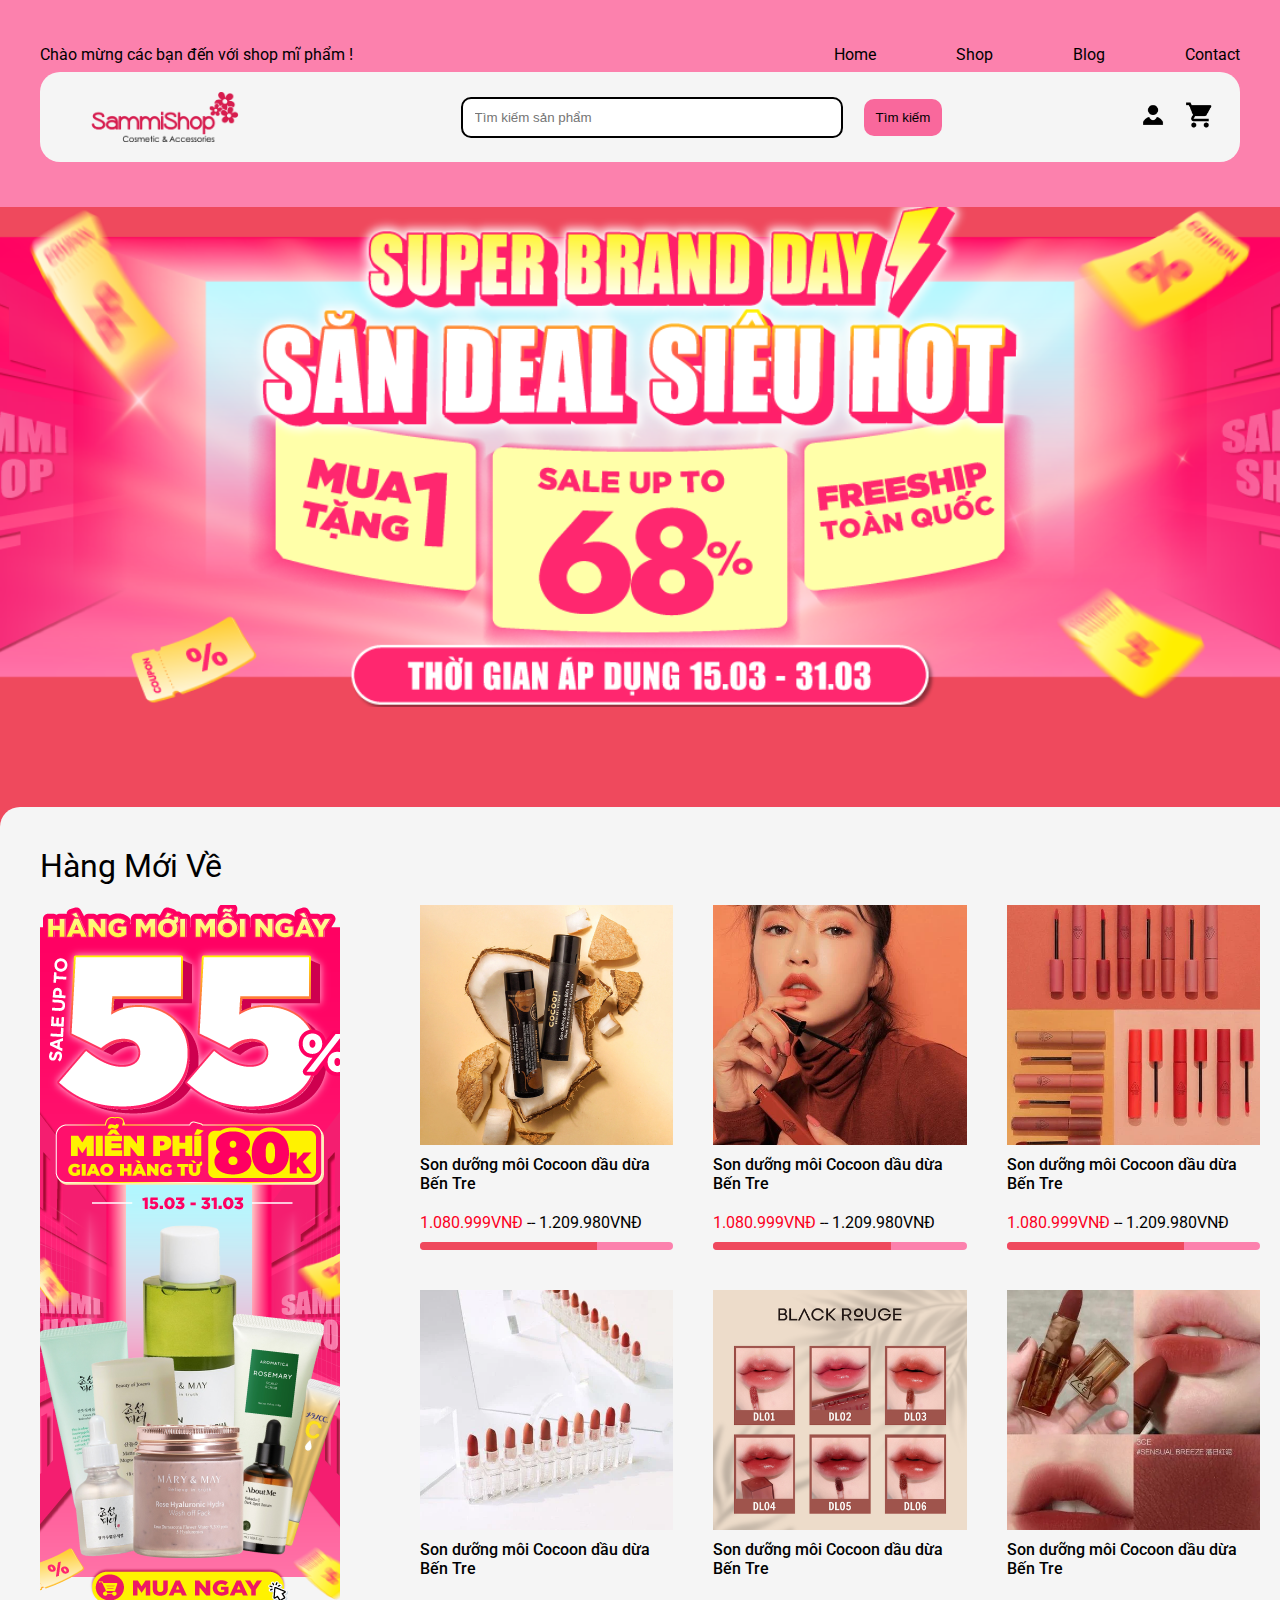
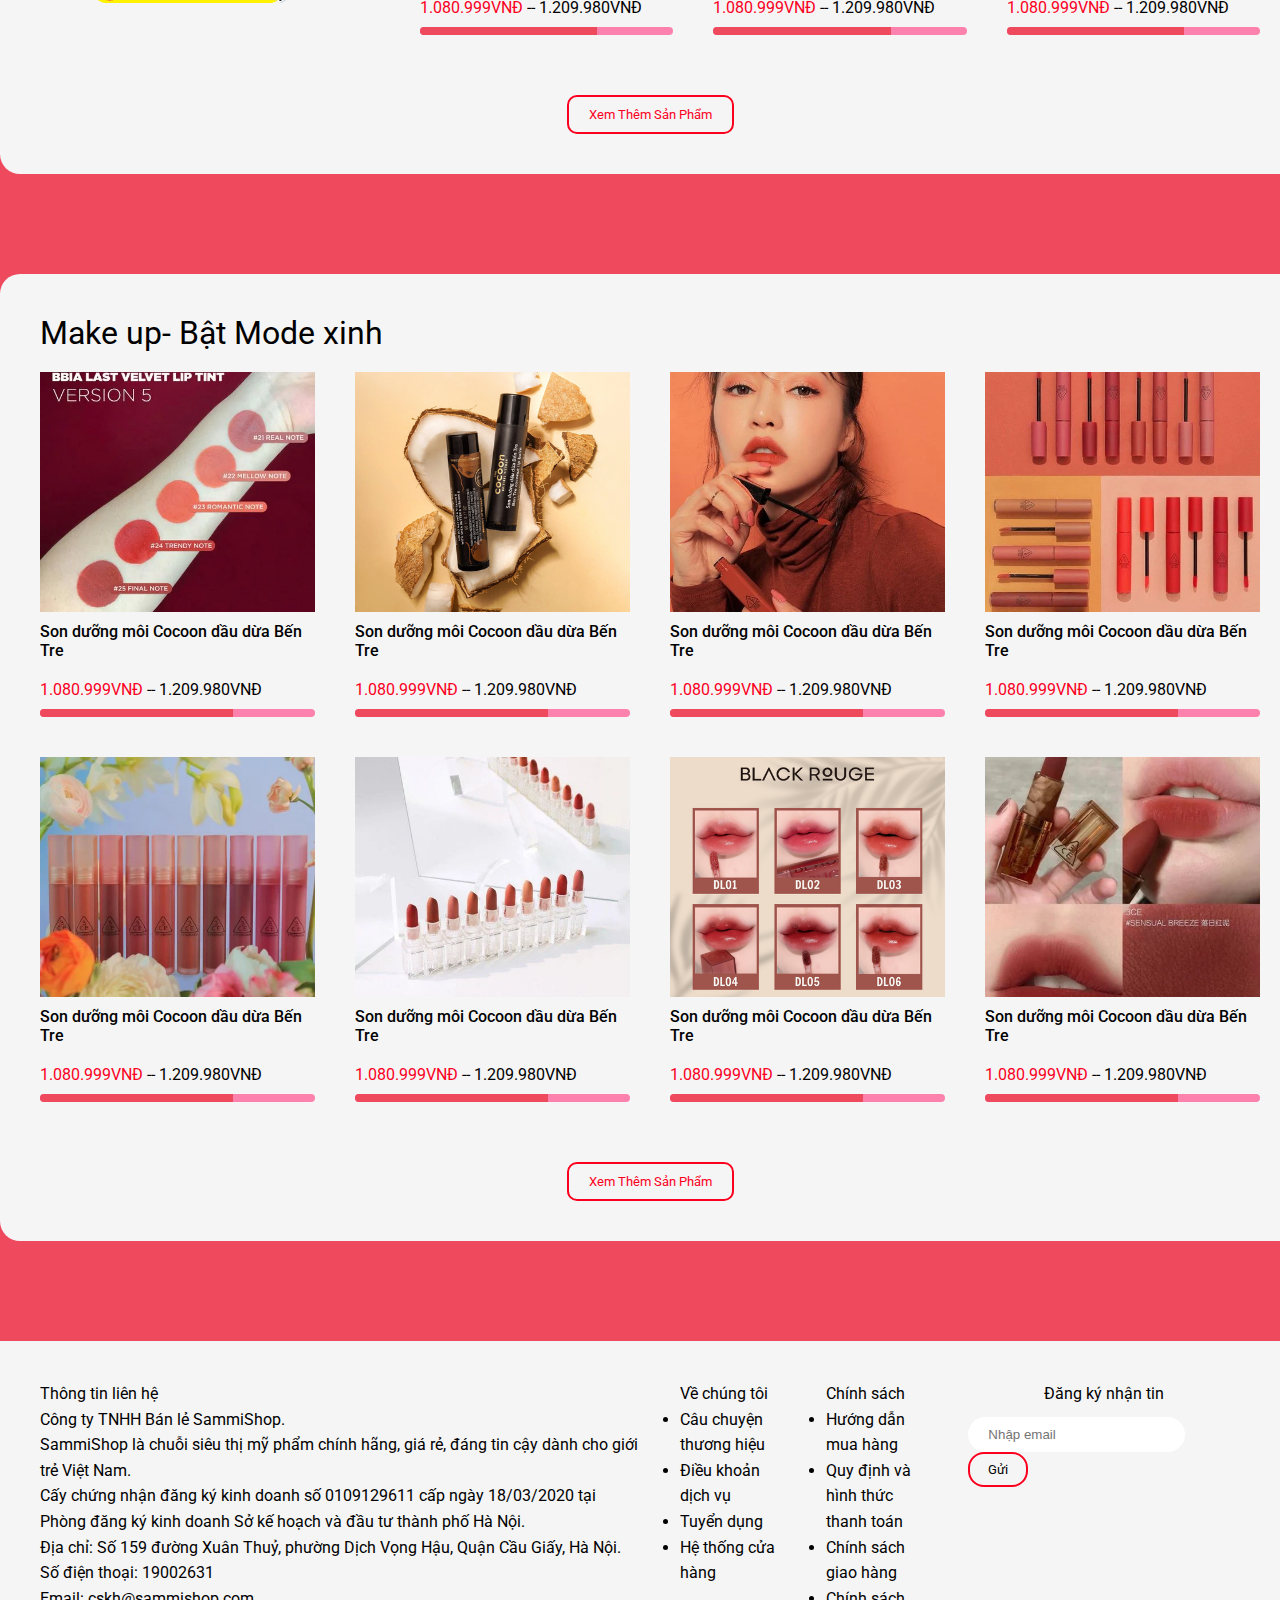
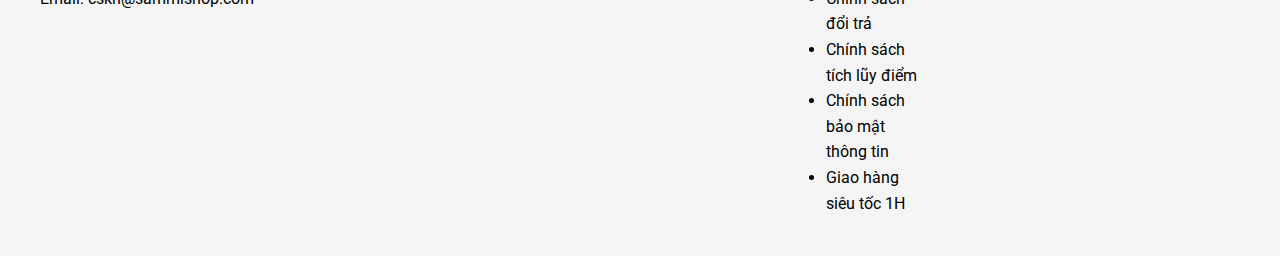
<file: index.html>
<!DOCTYPE html>
<html lang="en">
  <head>
    <meta charset="UTF-8" />
    <meta name="viewport" content="width=device-width, initial-scale=1.0" />
    <title>Trang chủ</title>
    <link rel="stylesheet" href="./assets/css/style.css" />
  </head>
  <body>
    <header class="header">
      <div class="header-container">
        <div class="header-top">
          <p>Chào mừng các bạn đến với shop mĩ phẩm !</p>
          <nav>
            <ul class="nav">
              <li><a href="./index.html">Home</a></li>
              <li><a href="./shop.html">Shop</a></li>
              <li><a href="./blog.html">Blog</a></li>
              <li><a href="./contact.html">Contact</a></li>
            </ul>
          </nav>
        </div>
        <div class="header-bottom">
          <div class="logo">
            <a href="./index.html"><img src="./assets/images/logo.png" alt="" /></a>
          </div>
          <div class="search">
            <input type="text" placeholder="Tìm kiếm sản phẩm" />
            <button type="submit">Tìm kiếm</button>
          </div>
          <div class="other">
            <ul>
              <li>
                <a href="./register.html">
                  <img src="./assets/images/user.png" alt="" />
                </a>
              </li>
              <li>
                <a href="./cart.html">
                  <img src="./assets/images/cart.png" alt="" />
                </a>
              </li>
            </ul>
          </div>
        </div>
      </div>
    </header>

    <section class="banner"></section>

    <section class="product">
      <h1 class="heading">Hàng Mới Về</h1>
      <div class="product-container">
        <div class="product-banner"></div>
        <div class="product-list" style="--col: 3">
          <div class="product-item">
            <div class="product-img">
              <img src="./assets/images/1.png" alt="" />
            </div>
            <div class="product-details">
              <a href="./product-detail.html" class="product-name">Son dưỡng môi Cocoon dầu dừa Bến Tre</a>
              <p class="product-price"><span>1.080.999VNĐ</span> -- 1.209.980VNĐ</p>
            </div>
            <div class="line"></div>
          </div>
          <div class="product-item">
            <div class="product-img">
              <img src="./assets/images/2.png" alt="" />
            </div>
            <div class="product-details">
              <a href="./product-detail.html" class="product-name">Son dưỡng môi Cocoon dầu dừa Bến Tre</a>
              <p class="product-price"><span>1.080.999VNĐ</span> -- 1.209.980VNĐ</p>
            </div>
            <div class="line"></div>
          </div>
          <div class="product-item">
            <div class="product-img">
              <img src="./assets/images/3.png" alt="" />
            </div>
            <div class="product-details">
              <a href="./product-detail.html" class="product-name">Son dưỡng môi Cocoon dầu dừa Bến Tre</a>
              <p class="product-price"><span>1.080.999VNĐ</span> -- 1.209.980VNĐ</p>
            </div>
            <div class="line"></div>
          </div>
          <div class="product-item">
            <div class="product-img">
              <img src="./assets/images/4.png" alt="" />
            </div>
            <div class="product-details">
              <a href="./product-detail.html" class="product-name">Son dưỡng môi Cocoon dầu dừa Bến Tre</a>
              <p class="product-price"><span>1.080.999VNĐ</span> -- 1.209.980VNĐ</p>
            </div>
            <div class="line"></div>
          </div>
          <div class="product-item">
            <div class="product-img">
              <img src="./assets/images/5.png" alt="" />
            </div>
            <div class="product-details">
              <a href="./product-detail.html" class="product-name">Son dưỡng môi Cocoon dầu dừa Bến Tre</a>
              <p class="product-price"><span>1.080.999VNĐ</span> -- 1.209.980VNĐ</p>
            </div>
            <div class="line"></div>
          </div>
          <div class="product-item">
            <div class="product-img">
              <img src="./assets/images/6.png" alt="" />
            </div>
            <div class="product-details">
              <a href="./product-detail.html" class="product-name">Son dưỡng môi Cocoon dầu dừa Bến Tre</a>
              <p class="product-price"><span>1.080.999VNĐ</span> -- 1.209.980VNĐ</p>
            </div>
            <div class="line"></div>
          </div>
        </div>
      </div>
      <div class="product-button">
        <button>Xem Thêm Sản Phẩm</button>
      </div>
    </section>

    <section class="product">
      <h1 class="heading">Make up- Bật Mode xinh</h1>
      <div class="product-container">
        <div class="product-list" style="--col: 4">
          <div class="product-item">
            <div class="product-img">
              <img src="./assets/images/7.png" alt="" />
            </div>
            <div class="product-details">
              <a href="./product-detail.html" class="product-name">Son dưỡng môi Cocoon dầu dừa Bến Tre</a>
              <p class="product-price"><span>1.080.999VNĐ</span> -- 1.209.980VNĐ</p>
            </div>
            <div class="line"></div>
          </div>
          <div class="product-item">
            <div class="product-img">
              <img src="./assets/images/1.png" alt="" />
            </div>
            <div class="product-details">
              <a href="./product-detail.html" class="product-name">Son dưỡng môi Cocoon dầu dừa Bến Tre</a>
              <p class="product-price"><span>1.080.999VNĐ</span> -- 1.209.980VNĐ</p>
            </div>
            <div class="line"></div>
          </div>
          <div class="product-item">
            <div class="product-img">
              <img src="./assets/images/2.png" alt="" />
            </div>
            <div class="product-details">
              <a href="./product-detail.html" class="product-name">Son dưỡng môi Cocoon dầu dừa Bến Tre</a>
              <p class="product-price"><span>1.080.999VNĐ</span> -- 1.209.980VNĐ</p>
            </div>
            <div class="line"></div>
          </div>
          <div class="product-item">
            <div class="product-img">
              <img src="./assets/images/3.png" alt="" />
            </div>
            <div class="product-details">
              <a href="./product-detail.html" class="product-name">Son dưỡng môi Cocoon dầu dừa Bến Tre</a>
              <p class="product-price"><span>1.080.999VNĐ</span> -- 1.209.980VNĐ</p>
            </div>
            <div class="line"></div>
          </div>
          <div class="product-item">
            <div class="product-img">
              <img src="./assets/images/8.png" alt="" />
            </div>
            <div class="product-details">
              <a href="./product-detail.html" class="product-name">Son dưỡng môi Cocoon dầu dừa Bến Tre</a>
              <p class="product-price"><span>1.080.999VNĐ</span> -- 1.209.980VNĐ</p>
            </div>
            <div class="line"></div>
          </div>
          <div class="product-item">
            <div class="product-img">
              <img src="./assets/images/4.png" alt="" />
            </div>
            <div class="product-details">
              <a href="./product-detail.html" class="product-name">Son dưỡng môi Cocoon dầu dừa Bến Tre</a>
              <p class="product-price"><span>1.080.999VNĐ</span> -- 1.209.980VNĐ</p>
            </div>
            <div class="line"></div>
          </div>
          <div class="product-item">
            <div class="product-img">
              <img src="./assets/images/5.png" alt="" />
            </div>
            <div class="product-details">
              <a href="./product-detail.html" class="product-name">Son dưỡng môi Cocoon dầu dừa Bến Tre</a>
              <p class="product-price"><span>1.080.999VNĐ</span> -- 1.209.980VNĐ</p>
            </div>
            <div class="line"></div>
          </div>
          <div class="product-item">
            <div class="product-img">
              <img src="./assets/images/6.png" alt="" />
            </div>
            <div class="product-details">
              <a href="./product-detail.html" class="product-name">Son dưỡng môi Cocoon dầu dừa Bến Tre</a>
              <p class="product-price"><span>1.080.999VNĐ</span> -- 1.209.980VNĐ</p>
            </div>
            <div class="line"></div>
          </div>
        </div>
      </div>
      <div class="product-button">
        <button>Xem Thêm Sản Phẩm</button>
      </div>
    </section>

    <footer class="footer">
      <div class="footer-column">
        <p>
          Thông tin liên hệ <br />
          Công ty TNHH Bán lẻ SammiShop.<br />
          SammiShop là chuỗi siêu thị mỹ phẩm chính hãng, giá rẻ, đáng tin cậy dành cho giới trẻ Việt Nam.<br />
          Cấy chứng nhận đăng ký kinh doanh số 0109129611 cấp ngày 18/03/2020 tại Phòng đăng ký kinh doanh Sở kế hoạch và đầu tư thành phố Hà Nội.<br />
          Địa chỉ: Số 159 đường Xuân Thuỷ, phường Dịch Vọng Hậu, Quận Cầu Giấy, Hà Nội.<br />
          Số điện thoại: 19002631 <br />
          Email: cskh@sammishop.com
        </p>
      </div>
      <div class="footer-column">
        <p>Về chúng tôi</p>
        <ul>
          <li>Câu chuyện thương hiệu</li>
          <li>Điều khoản dịch vụ</li>
          <li>Tuyển dụng</li>
          <li>Hệ thống cửa hàng</li>
        </ul>
      </div>
      <div class="footer-column">
        <p>Chính sách</p>
        <ul>
          <li>Hướng dẫn mua hàng</li>
          <li>Quy định và hình thức thanh toán</li>
          <li>Chính sách giao hàng</li>
          <li>Chính sách đổi trả</li>
          <li>Chính sách tích lũy điểm</li>
          <li>Chính sách bảo mật thông tin</li>
          <li>Giao hàng siêu tốc 1H</li>
        </ul>
      </div>
      <div class="footer-column">
        <p style="text-align: center">Đăng ký nhận tin</p>
        <div class="footer-form">
          <input type="text" placeholder="Nhập email" />
          <button>Gửi</button>
        </div>
      </div>
    </footer>
  </body>
</html>
</file>
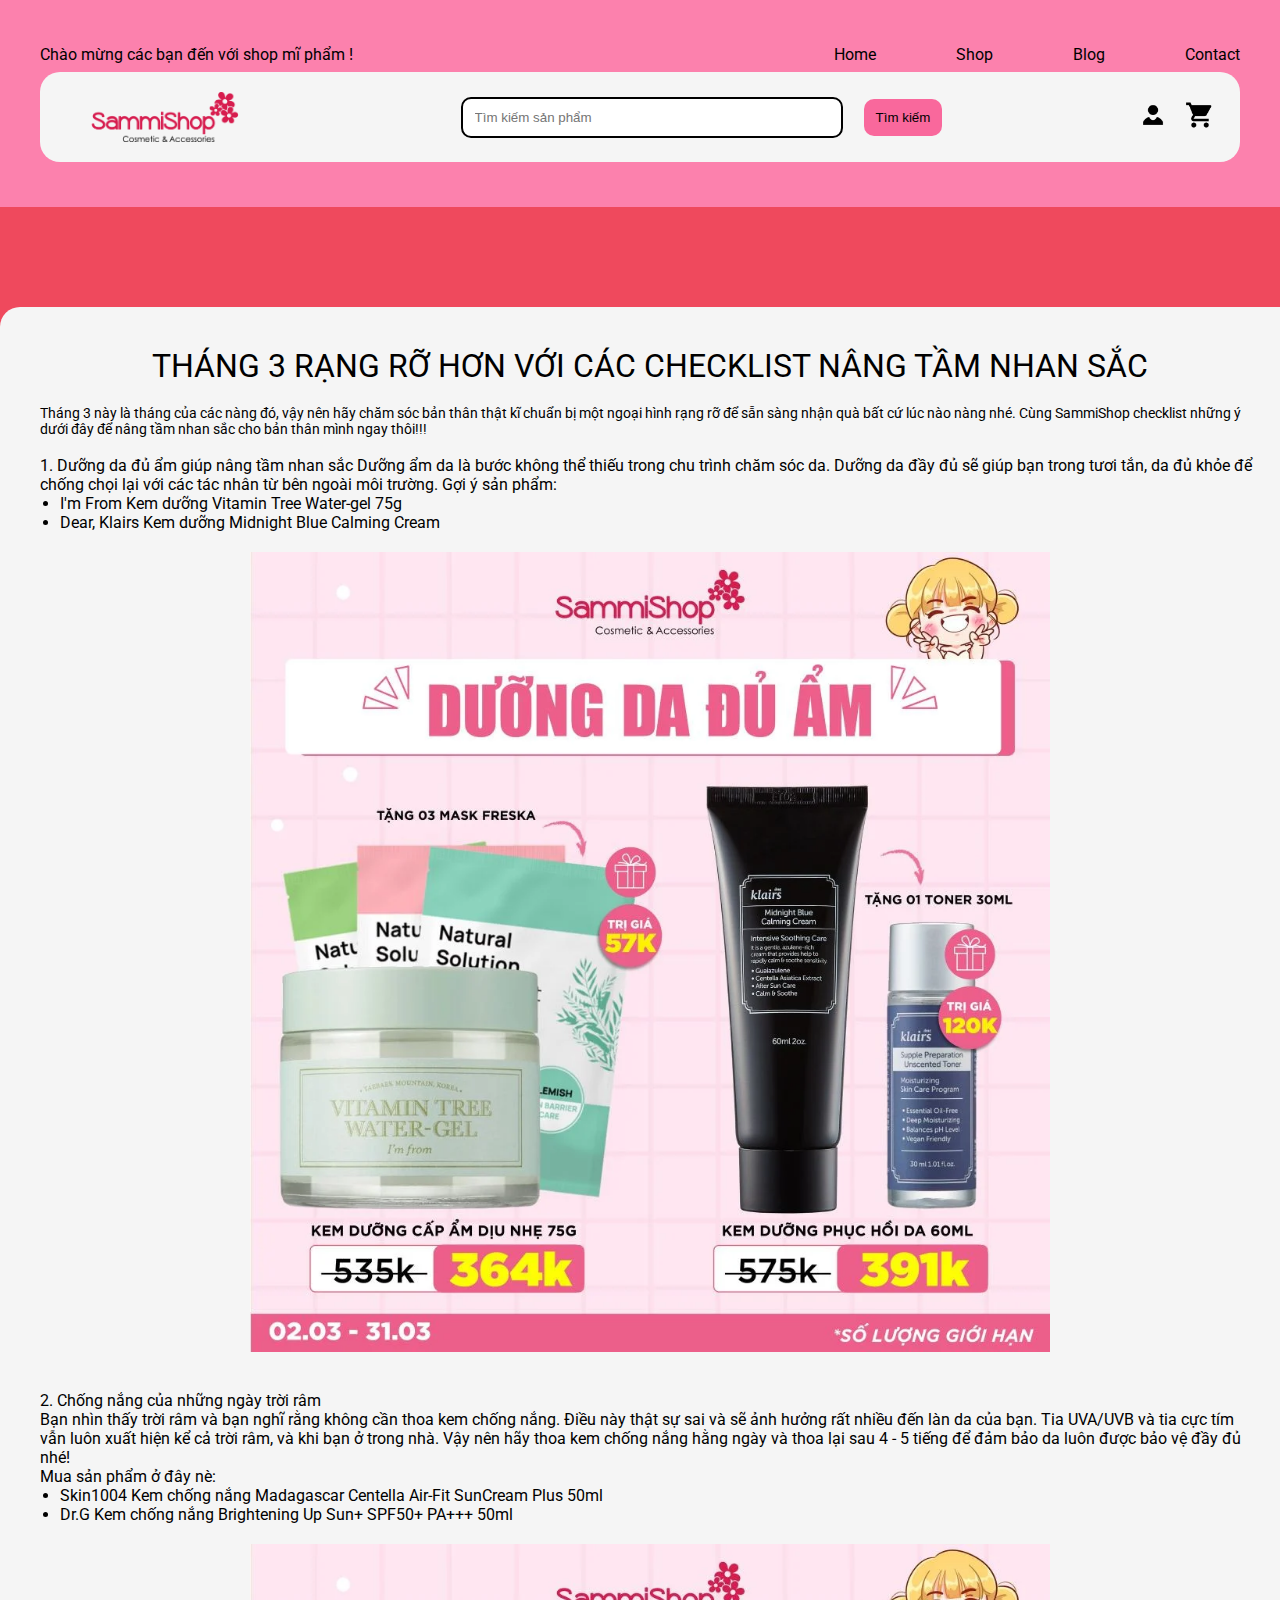
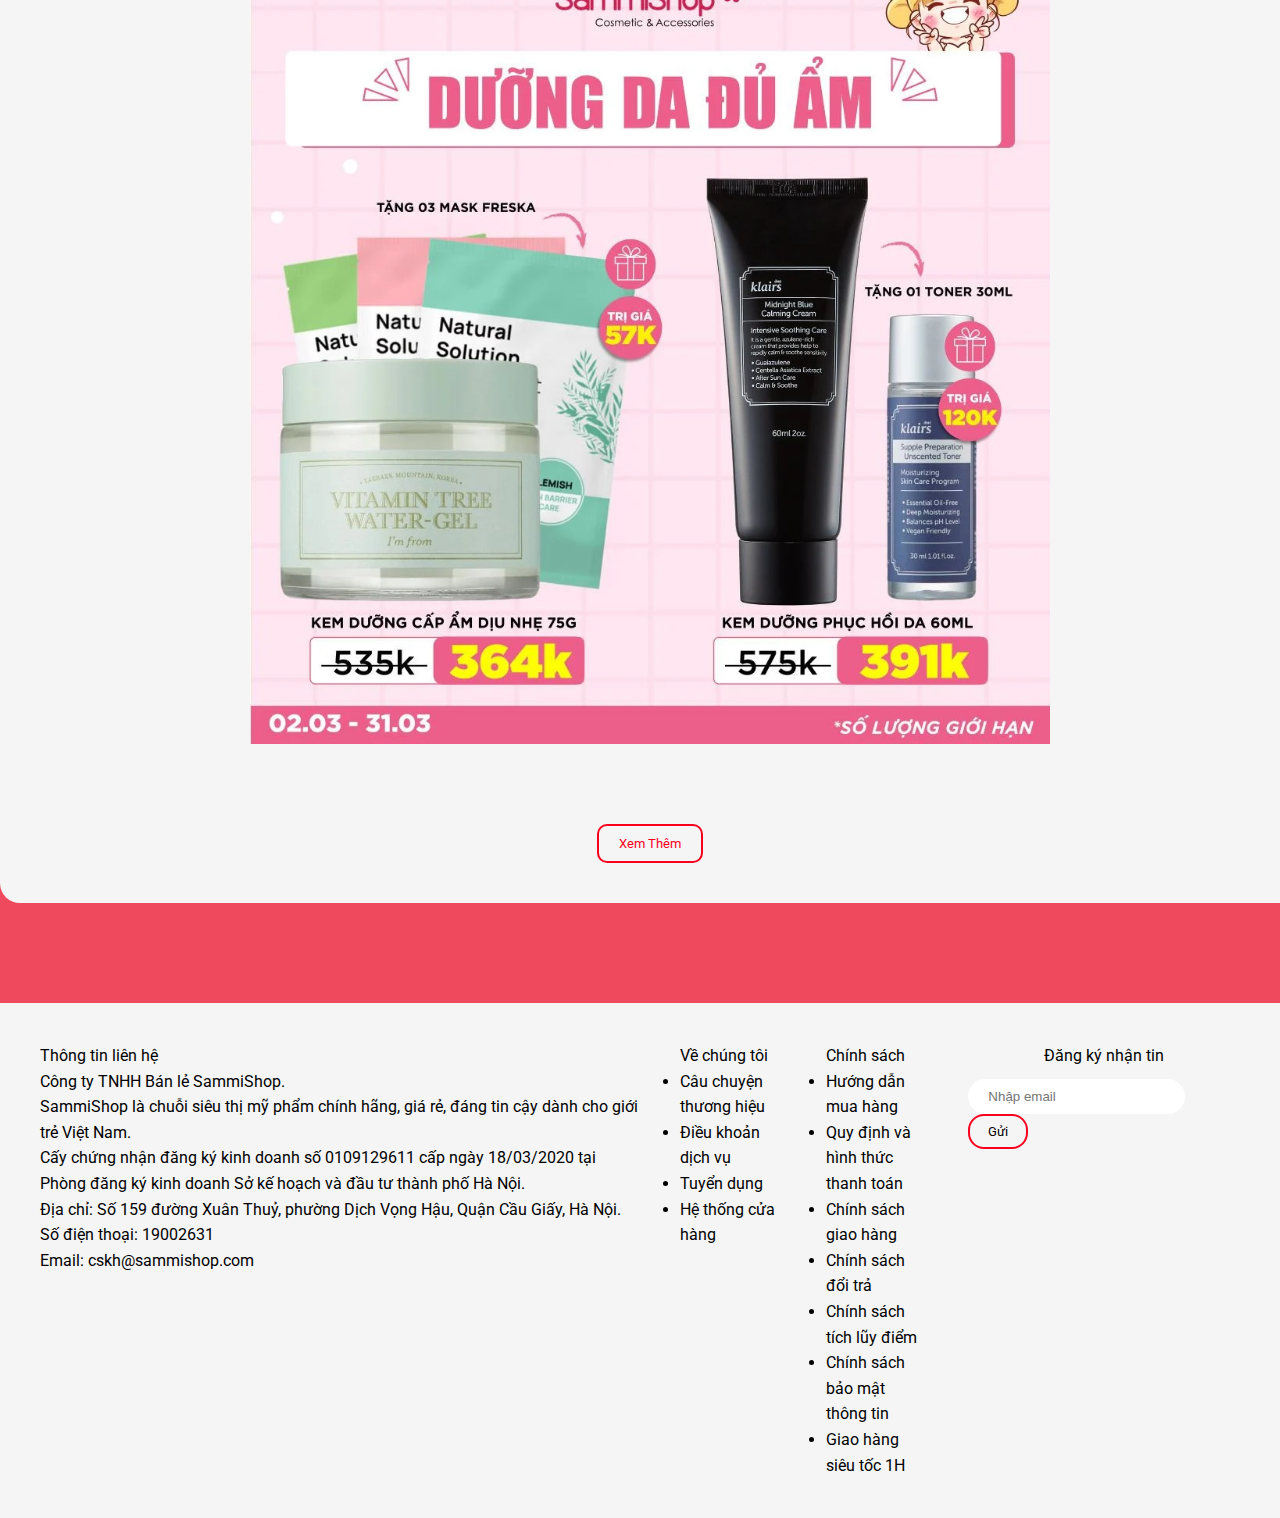
<file: blog-detail.html>
<!DOCTYPE html>
<html lang="en">
  <head>
    <meta charset="UTF-8" />
    <meta name="viewport" content="width=device-width, initial-scale=1.0" />
    <title>Chi tiết sản phẩm</title>
    <link rel="stylesheet" href="./assets/css/style.css" />
  </head>
  <body>
    <header class="header">
      <div class="header-container">
        <div class="header-top">
          <p>Chào mừng các bạn đến với shop mĩ phẩm !</p>
          <nav>
            <ul class="nav">
              <li><a href="./index.html">Home</a></li>
              <li><a href="./shop.html">Shop</a></li>
              <li><a href="./blog.html">Blog</a></li>
              <li><a href="./contact.html">Contact</a></li>
            </ul>
          </nav>
        </div>
        <div class="header-bottom">
          <div class="logo">
            <a href="./index.html"><img src="./assets/images/logo.png" alt="" /></a>
          </div>
          <div class="search">
            <input type="text" placeholder="Tìm kiếm sản phẩm" />
            <button type="submit">Tìm kiếm</button>
          </div>
          <div class="other">
            <ul>
              <li>
                <a href="./register.html">
                  <img src="./assets/images/user.png" alt="" />
                </a>
              </li>
              <li>
                <a href="./cart.html">
                  <img src="./assets/images/cart.png" alt="" />
                </a>
              </li>
            </ul>
          </div>
        </div>
      </div>
    </header>

    <section class="product">
      <h1 class="heading" style="text-align: center">THÁNG 3 RẠNG RỠ HƠN VỚI CÁC CHECKLIST NÂNG TẦM NHAN SẮC</h1>
      <div class="product-container">
        <div class="product-list" style="--col: 1">
          <div>
            <p style="font-size: 1.4rem">
              Tháng 3 này là tháng của các nàng đó, vậy nên hãy chăm sóc bản thân thật kĩ chuẩn bị một ngoại hình rạng rỡ để sẵn sàng nhận quà bất cứ
              lúc nào nàng nhé. Cùng SammiShop checklist những ý dưới đây để nâng tầm nhan sắc cho bản thân mình ngay thôi!!!
            </p>
            <br />
            <strong>
              1. Dưỡng da đủ ẩm giúp nâng tầm nhan sắc Dưỡng ẩm da là bước không thể thiếu trong chu trình chăm sóc da. Dưỡng da đầy đủ sẽ giúp bạn
              trong tươi tắn, da đủ khỏe để chống chọi lại với các tác nhân từ bên ngoài môi trường. Gợi ý sản phẩm:
            </strong>
            <br />
            <ul style="padding-left: 20px">
              <li>I'm From Kem dưỡng Vitamin Tree Water-gel 75g</li>
              <li>Dear, Klairs Kem dưỡng Midnight Blue Calming Cream</li>
            </ul>
            <img src="./assets/images/blog-1.png" style="display: block; margin: 2rem auto" height="800" alt="" />
            <br />
            <strong>
              2. Chống nắng của những ngày trời râm<br />
              Bạn nhìn thấy trời râm và bạn nghĩ rằng không cần thoa kem chống nắng. Điều này thật sự sai và sẽ ảnh hưởng rất nhiều đến làn da của
              bạn. Tia UVA/UVB và tia cực tím vẫn luôn xuất hiện kể cả trời râm, và khi bạn ở trong nhà. Vậy nên hãy thoa kem chống nắng hằng ngày và
              thoa lại sau 4 - 5 tiếng để đảm bảo da luôn được bảo vệ đầy đủ nhé!<br />
              Mua sản phẩm ở đây nè:
            </strong>
            <br />
            <ul style="padding-left: 20px">
              <li>Skin1004 Kem chống nắng Madagascar Centella Air-Fit SunCream Plus 50ml</li>
              <li>Dr.G Kem chống nắng Brightening Up Sun+ SPF50+ PA+++ 50ml</li>
            </ul>
            <img src="./assets/images/blog-1.png" style="display: block; margin: 2rem auto" height="800" alt="" />
          </div>
        </div>
      </div>
      <div class="product-button">
        <button>Xem Thêm</button>
      </div>
    </section>
    <footer class="footer">
      <div class="footer-column">
        <p>
          Thông tin liên hệ <br />
          Công ty TNHH Bán lẻ SammiShop.<br />
          SammiShop là chuỗi siêu thị mỹ phẩm chính hãng, giá rẻ, đáng tin cậy dành cho giới trẻ Việt Nam.<br />
          Cấy chứng nhận đăng ký kinh doanh số 0109129611 cấp ngày 18/03/2020 tại Phòng đăng ký kinh doanh Sở kế hoạch và đầu tư thành phố Hà Nội.<br />
          Địa chỉ: Số 159 đường Xuân Thuỷ, phường Dịch Vọng Hậu, Quận Cầu Giấy, Hà Nội.<br />
          Số điện thoại: 19002631 <br />
          Email: cskh@sammishop.com
        </p>
      </div>
      <div class="footer-column">
        <p>Về chúng tôi</p>
        <ul>
          <li>Câu chuyện thương hiệu</li>
          <li>Điều khoản dịch vụ</li>
          <li>Tuyển dụng</li>
          <li>Hệ thống cửa hàng</li>
        </ul>
      </div>
      <div class="footer-column">
        <p>Chính sách</p>
        <ul>
          <li>Hướng dẫn mua hàng</li>
          <li>Quy định và hình thức thanh toán</li>
          <li>Chính sách giao hàng</li>
          <li>Chính sách đổi trả</li>
          <li>Chính sách tích lũy điểm</li>
          <li>Chính sách bảo mật thông tin</li>
          <li>Giao hàng siêu tốc 1H</li>
        </ul>
      </div>
      <div class="footer-column">
        <p style="text-align: center">Đăng ký nhận tin</p>
        <div class="footer-form">
          <input type="text" placeholder="Nhập email" />
          <button>Gửi</button>
        </div>
      </div>
    </footer>
  </body>
</html>
</file>
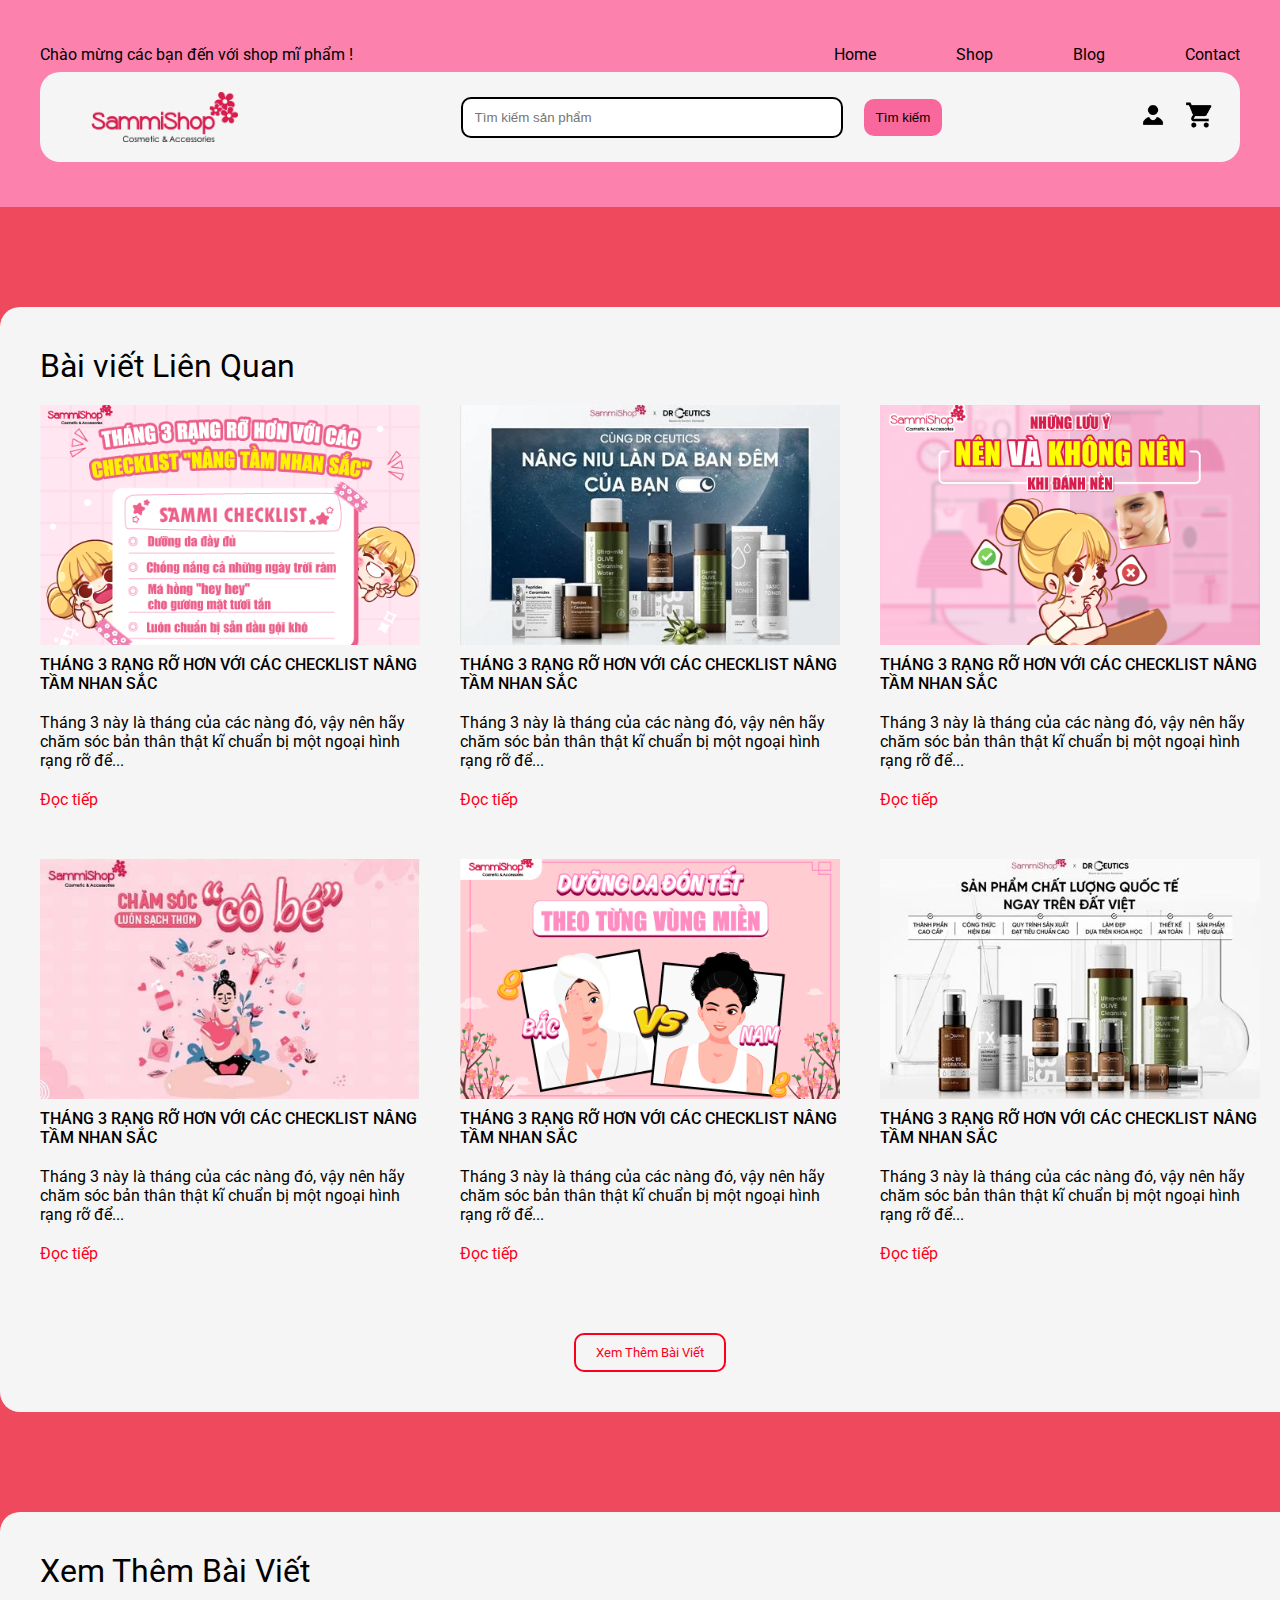
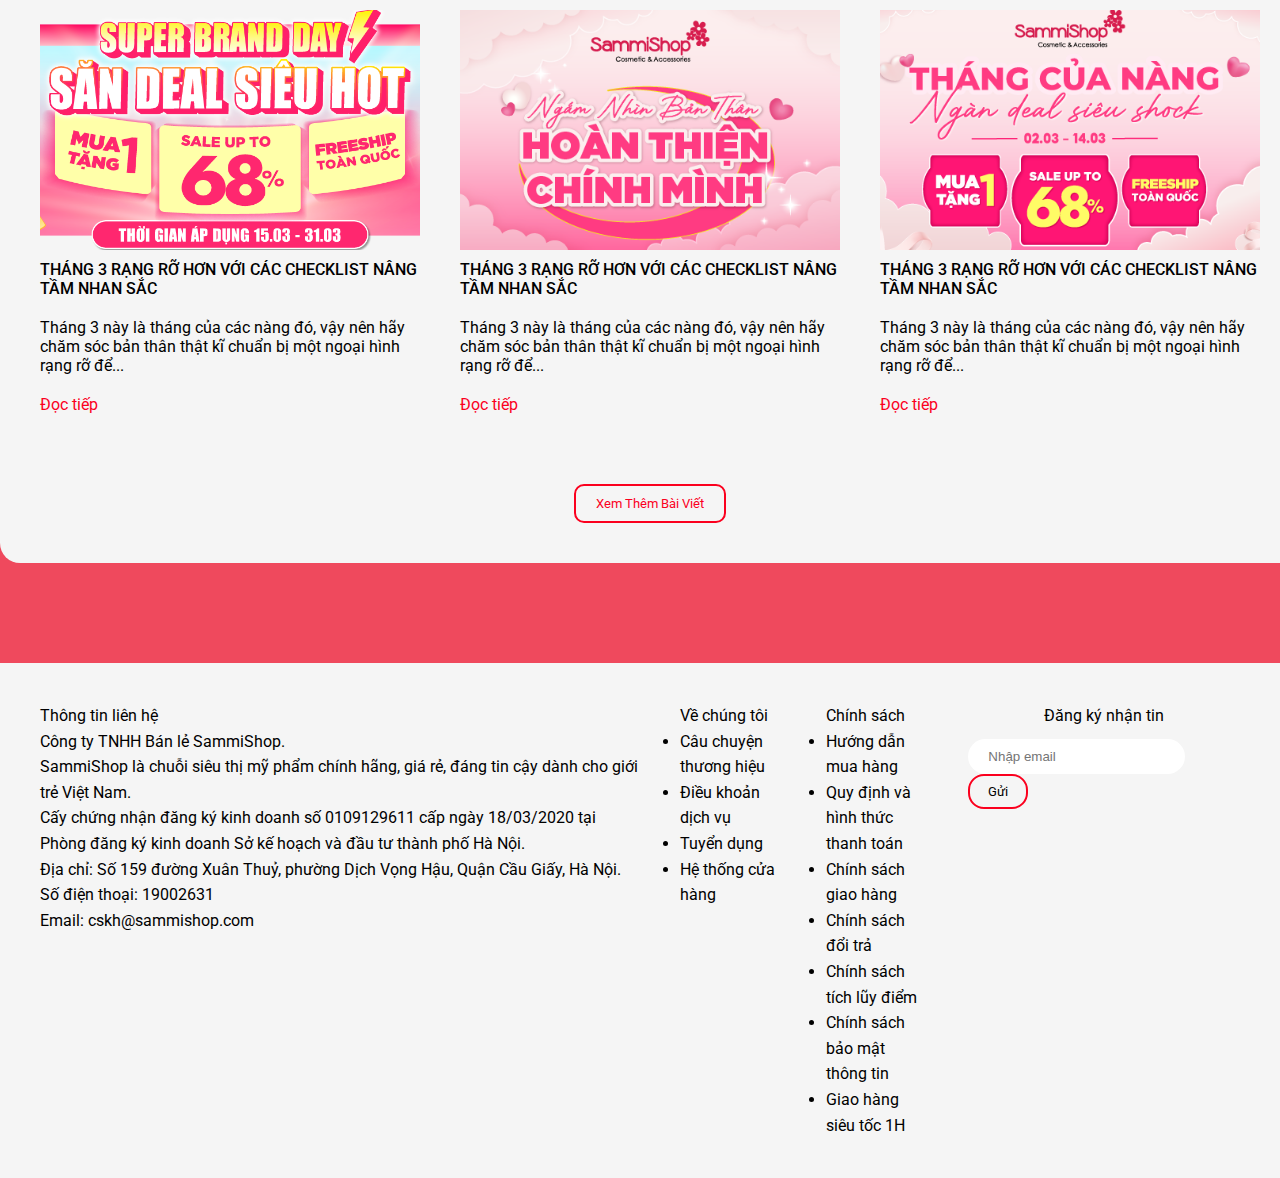
<file: blog.html>
<!DOCTYPE html>
<html lang="en">
  <head>
    <meta charset="UTF-8" />
    <meta name="viewport" content="width=device-width, initial-scale=1.0" />
    <title>Blog</title>
    <link rel="stylesheet" href="./assets/css/style.css" />
  </head>
  <body>
    <header class="header">
      <div class="header-container">
        <div class="header-top">
          <p>Chào mừng các bạn đến với shop mĩ phẩm !</p>
          <nav>
            <ul class="nav">
              <li><a href="./index.html">Home</a></li>
              <li><a href="./shop.html">Shop</a></li>
              <li><a href="./blog.html">Blog</a></li>
              <li><a href="./contact.html">Contact</a></li>
            </ul>
          </nav>
        </div>
        <div class="header-bottom">
          <div class="logo">
            <a href="./index.html"><img src="./assets/images/logo.png" alt="" /></a>
          </div>
          <div class="search">
            <input type="text" placeholder="Tìm kiếm sản phẩm" />
            <button type="submit">Tìm kiếm</button>
          </div>
          <div class="other">
            <ul>
              <li>
                <a href="./register.html">
                  <img src="./assets/images/user.png" alt="" />
                </a>
              </li>
              <li>
                <a href="./cart.html">
                  <img src="./assets/images/cart.png" alt="" />
                </a>
              </li>
            </ul>
          </div>
        </div>
      </div>
    </header>

    <section class="product">
      <h1 class="heading">Bài viết Liên Quan</h1>
      <div class="product-container">
        <div class="product-list" style="--col: 3">
          <div class="product-item">
            <div class="product-img">
              <img src="./assets/images/b1.png" alt="" />
            </div>
            <div class="product-details">
              <a href="./blog-detail.html" class="product-name">THÁNG 3 RẠNG RỠ HƠN VỚI CÁC CHECKLIST NÂNG TẦM NHAN SẮC</a>
              <p class="product-price">
                Tháng 3 này là tháng của các nàng đó, vậy nên hãy chăm sóc bản thân thật kĩ chuẩn bị một ngoại hình rạng rỡ để...
              </p>
              <p class="product-price">
                <span>Đọc tiếp</span>
              </p>
            </div>
          </div>
          <div class="product-item">
            <div class="product-img">
              <img src="./assets/images/b2.png" alt="" />
            </div>
            <div class="product-details">
              <a href="./blog-detail.html" class="product-name">THÁNG 3 RẠNG RỠ HƠN VỚI CÁC CHECKLIST NÂNG TẦM NHAN SẮC</a>
              <p class="product-price">
                Tháng 3 này là tháng của các nàng đó, vậy nên hãy chăm sóc bản thân thật kĩ chuẩn bị một ngoại hình rạng rỡ để...
              </p>
              <p class="product-price">
                <span>Đọc tiếp</span>
              </p>
            </div>
          </div>
          <div class="product-item">
            <div class="product-img">
              <img src="./assets/images/b3.png" alt="" />
            </div>
            <div class="product-details">
              <a href="./blog-detail.html" class="product-name">THÁNG 3 RẠNG RỠ HƠN VỚI CÁC CHECKLIST NÂNG TẦM NHAN SẮC</a>
              <p class="product-price">
                Tháng 3 này là tháng của các nàng đó, vậy nên hãy chăm sóc bản thân thật kĩ chuẩn bị một ngoại hình rạng rỡ để...
              </p>
              <p class="product-price">
                <span>Đọc tiếp</span>
              </p>
            </div>
          </div>
          <div class="product-item">
            <div class="product-img">
              <img src="./assets/images/b4.png" alt="" />
            </div>
            <div class="product-details">
              <a href="./blog-detail.html" class="product-name">THÁNG 3 RẠNG RỠ HƠN VỚI CÁC CHECKLIST NÂNG TẦM NHAN SẮC</a>
              <p class="product-price">
                Tháng 3 này là tháng của các nàng đó, vậy nên hãy chăm sóc bản thân thật kĩ chuẩn bị một ngoại hình rạng rỡ để...
              </p>
              <p class="product-price">
                <span>Đọc tiếp</span>
              </p>
            </div>
          </div>
          <div class="product-item">
            <div class="product-img">
              <img src="./assets/images/b5.png" alt="" />
            </div>
            <div class="product-details">
              <a href="./blog-detail.html" class="product-name">THÁNG 3 RẠNG RỠ HƠN VỚI CÁC CHECKLIST NÂNG TẦM NHAN SẮC</a>
              <p class="product-price">
                Tháng 3 này là tháng của các nàng đó, vậy nên hãy chăm sóc bản thân thật kĩ chuẩn bị một ngoại hình rạng rỡ để...
              </p>
              <p class="product-price">
                <span>Đọc tiếp</span>
              </p>
            </div>
          </div>

          <div class="product-item">
            <div class="product-img">
              <img src="./assets/images/b6.png" alt="" />
            </div>
            <div class="product-details">
              <a href="./blog-detail.html" class="product-name">THÁNG 3 RẠNG RỠ HƠN VỚI CÁC CHECKLIST NÂNG TẦM NHAN SẮC</a>
              <p class="product-price">
                Tháng 3 này là tháng của các nàng đó, vậy nên hãy chăm sóc bản thân thật kĩ chuẩn bị một ngoại hình rạng rỡ để...
              </p>
              <p class="product-price">
                <span>Đọc tiếp</span>
              </p>
            </div>
          </div>
        </div>
      </div>
      <div class="product-button">
        <button>Xem Thêm Bài Viết</button>
      </div>
    </section>

    <section class="product">
      <h1 class="heading">Xem Thêm Bài Viết</h1>
      <div class="product-container">
        <div class="product-list" style="--col: 3">
          <div class="product-item">
            <div class="product-img">
              <img src="./assets/images/banner.png" alt="" />
            </div>
            <div class="product-details">
              <a href="./blog-detail.html" class="product-name">THÁNG 3 RẠNG RỠ HƠN VỚI CÁC CHECKLIST NÂNG TẦM NHAN SẮC</a>
              <p class="product-price">
                Tháng 3 này là tháng của các nàng đó, vậy nên hãy chăm sóc bản thân thật kĩ chuẩn bị một ngoại hình rạng rỡ để...
              </p>
              <p class="product-price">
                <span>Đọc tiếp</span>
              </p>
            </div>
          </div>
          <div class="product-item">
            <div class="product-img">
              <img src="./assets/images/b7.png" alt="" />
            </div>
            <div class="product-details">
              <a href="./blog-detail.html" class="product-name">THÁNG 3 RẠNG RỠ HƠN VỚI CÁC CHECKLIST NÂNG TẦM NHAN SẮC</a>
              <p class="product-price">
                Tháng 3 này là tháng của các nàng đó, vậy nên hãy chăm sóc bản thân thật kĩ chuẩn bị một ngoại hình rạng rỡ để...
              </p>
              <p class="product-price">
                <span>Đọc tiếp</span>
              </p>
            </div>
          </div>
          <div class="product-item">
            <div class="product-img">
              <img src="./assets/images/b8.png" alt="" />
            </div>
            <div class="product-details">
              <a href="./blog-detail.html" class="product-name">THÁNG 3 RẠNG RỠ HƠN VỚI CÁC CHECKLIST NÂNG TẦM NHAN SẮC</a>
              <p class="product-price">
                Tháng 3 này là tháng của các nàng đó, vậy nên hãy chăm sóc bản thân thật kĩ chuẩn bị một ngoại hình rạng rỡ để...
              </p>
              <p class="product-price">
                <span>Đọc tiếp</span>
              </p>
            </div>
          </div>
        </div>
      </div>
      <div class="product-button">
        <button>Xem Thêm Bài Viết</button>
      </div>
    </section>
    <footer class="footer">
      <div class="footer-column">
        <p>
          Thông tin liên hệ <br />
          Công ty TNHH Bán lẻ SammiShop.<br />
          SammiShop là chuỗi siêu thị mỹ phẩm chính hãng, giá rẻ, đáng tin cậy dành cho giới trẻ Việt Nam.<br />
          Cấy chứng nhận đăng ký kinh doanh số 0109129611 cấp ngày 18/03/2020 tại Phòng đăng ký kinh doanh Sở kế hoạch và đầu tư thành phố Hà Nội.<br />
          Địa chỉ: Số 159 đường Xuân Thuỷ, phường Dịch Vọng Hậu, Quận Cầu Giấy, Hà Nội.<br />
          Số điện thoại: 19002631 <br />
          Email: cskh@sammishop.com
        </p>
      </div>
      <div class="footer-column">
        <p>Về chúng tôi</p>
        <ul>
          <li>Câu chuyện thương hiệu</li>
          <li>Điều khoản dịch vụ</li>
          <li>Tuyển dụng</li>
          <li>Hệ thống cửa hàng</li>
        </ul>
      </div>
      <div class="footer-column">
        <p>Chính sách</p>
        <ul>
          <li>Hướng dẫn mua hàng</li>
          <li>Quy định và hình thức thanh toán</li>
          <li>Chính sách giao hàng</li>
          <li>Chính sách đổi trả</li>
          <li>Chính sách tích lũy điểm</li>
          <li>Chính sách bảo mật thông tin</li>
          <li>Giao hàng siêu tốc 1H</li>
        </ul>
      </div>
      <div class="footer-column">
        <p style="text-align: center">Đăng ký nhận tin</p>
        <div class="footer-form">
          <input type="text" placeholder="Nhập email" />
          <button>Gửi</button>
        </div>
      </div>
    </footer>
  </body>
</html>
</file>
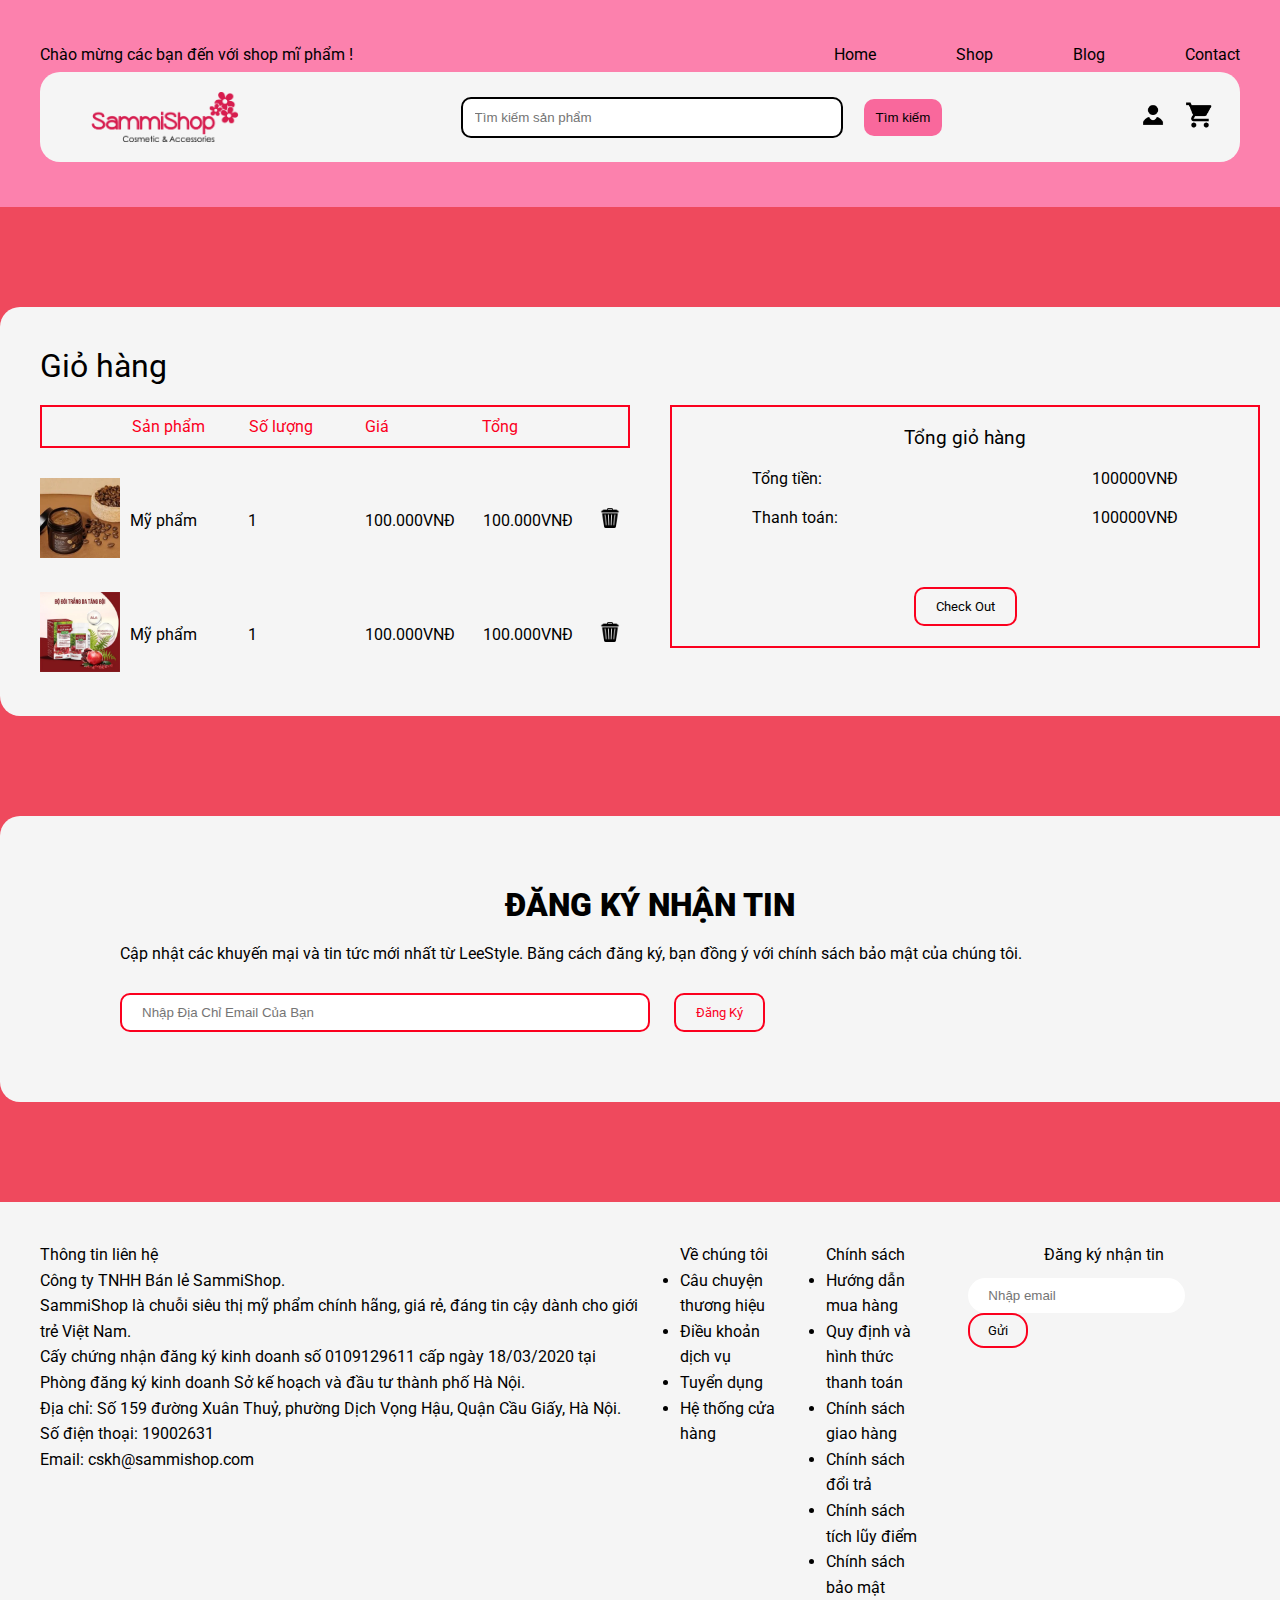
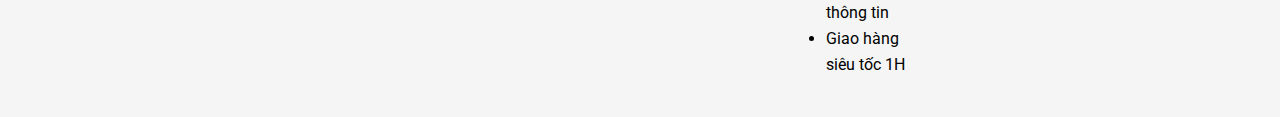
<file: cart.html>
<!DOCTYPE html>
<html lang="en">
  <head>
    <meta charset="UTF-8" />
    <meta name="viewport" content="width=device-width, initial-scale=1.0" />
    <title>Giỏ hàng</title>
    <link rel="stylesheet" href="./assets/css/style.css" />
  </head>
  <body>
    <header class="header">
      <div class="header-container">
        <div class="header-top">
          <p>Chào mừng các bạn đến với shop mĩ phẩm !</p>
          <nav>
            <ul class="nav">
              <li><a href="./index.html">Home</a></li>
              <li><a href="./shop.html">Shop</a></li>
              <li><a href="./blog.html">Blog</a></li>
              <li><a href="./contact.html">Contact</a></li>
            </ul>
          </nav>
        </div>
        <div class="header-bottom">
          <div class="logo">
            <a href="./index.html"><img src="./assets/images/logo.png" alt="" /></a>
          </div>
          <div class="search">
            <input type="text" placeholder="Tìm kiếm sản phẩm" />
            <button type="submit">Tìm kiếm</button>
          </div>
          <div class="other">
            <ul>
              <li>
                <a href="./register.html">
                  <img src="./assets/images/user.png" alt="" />
                </a>
              </li>
              <li>
                <a href="./cart.html">
                  <img src="./assets/images/cart.png" alt="" />
                </a>
              </li>
            </ul>
          </div>
        </div>
      </div>
    </header>

    <section class="product">
      <h1 class="heading">Giỏ hàng</h1>
      <div class="product-container">
        <div class="product-list" style="--col: 2">
          <div class="cart-list">
            <div class="cart-header">
              <div class="head-column"></div>
              <div class="head-column">Sản phẩm</div>
              <div class="head-column">Số lượng</div>
              <div class="head-column">Giá</div>
              <div class="head-column">Tổng</div>
              <div class="head-column"></div>
            </div>
            <div class="cart-body">
              <div class="body-column">
                <img src="./assets/images/detail-2.png" width="80" height="80" alt="" />
              </div>
              <div class="body-column">Mỹ phẩm</div>
              <div class="body-column">1</div>
              <div class="body-column">100.000VNĐ</div>
              <div class="body-column">100.000VNĐ</div>
              <div class="body-column">
                <img src="./assets/images/trash.png" width="20" height="20" alt="" />
              </div>
            </div>
            <div class="cart-body">
              <div class="body-column">
                <img src="./assets/images/11.png" width="80" height="80" alt="" />
              </div>
              <div class="body-column">Mỹ phẩm</div>
              <div class="body-column">1</div>
              <div class="body-column">100.000VNĐ</div>
              <div class="body-column">100.000VNĐ</div>
              <div class="body-column">
                <img src="./assets/images/trash.png" width="20" height="20" alt="" />
              </div>
            </div>
          </div>
          <div class="amount">
            <h3>Tổng giỏ hàng</h3>
            <p><span>Tổng tiền:</span> <span>100000VNĐ</span></p>
            <p><span>Thanh toán:</span> <span>100000VNĐ</span></p>
            <div class="product-button">
              <button>
                <a href="./checkout.html">Check Out</a>
              </button>
            </div>
          </div>
        </div>
      </div>
    </section>

    <section class="product">
      <div class="form">
        <h1 style="text-align: center">Đăng ký nhận tin</h1>
        <p>Cập nhật các khuyến mại và tin tức mới nhất từ LeeStyle. Băng cách đăng ký, bạn đồng ý với chính sách bảo mật của chúng tôi.</p>
        <div>
          <input type="text" class="form-control" style="width: 50%" placeholder="Nhập Địa Chỉ Email Của Bạn" />
          <button class="btn-outline-primary" style="margin-left: 2rem">Đăng Ký</button>
        </div>
      </div>
    </section>
    <footer class="footer">
      <div class="footer-column">
        <p>
          Thông tin liên hệ <br />
          Công ty TNHH Bán lẻ SammiShop.<br />
          SammiShop là chuỗi siêu thị mỹ phẩm chính hãng, giá rẻ, đáng tin cậy dành cho giới trẻ Việt Nam.<br />
          Cấy chứng nhận đăng ký kinh doanh số 0109129611 cấp ngày 18/03/2020 tại Phòng đăng ký kinh doanh Sở kế hoạch và đầu tư thành phố Hà Nội.<br />
          Địa chỉ: Số 159 đường Xuân Thuỷ, phường Dịch Vọng Hậu, Quận Cầu Giấy, Hà Nội.<br />
          Số điện thoại: 19002631 <br />
          Email: cskh@sammishop.com
        </p>
      </div>
      <div class="footer-column">
        <p>Về chúng tôi</p>
        <ul>
          <li>Câu chuyện thương hiệu</li>
          <li>Điều khoản dịch vụ</li>
          <li>Tuyển dụng</li>
          <li>Hệ thống cửa hàng</li>
        </ul>
      </div>
      <div class="footer-column">
        <p>Chính sách</p>
        <ul>
          <li>Hướng dẫn mua hàng</li>
          <li>Quy định và hình thức thanh toán</li>
          <li>Chính sách giao hàng</li>
          <li>Chính sách đổi trả</li>
          <li>Chính sách tích lũy điểm</li>
          <li>Chính sách bảo mật thông tin</li>
          <li>Giao hàng siêu tốc 1H</li>
        </ul>
      </div>
      <div class="footer-column">
        <p style="text-align: center">Đăng ký nhận tin</p>
        <div class="footer-form">
          <input type="text" placeholder="Nhập email" />
          <button>Gửi</button>
        </div>
      </div>
    </footer>
  </body>
</html>
</file>
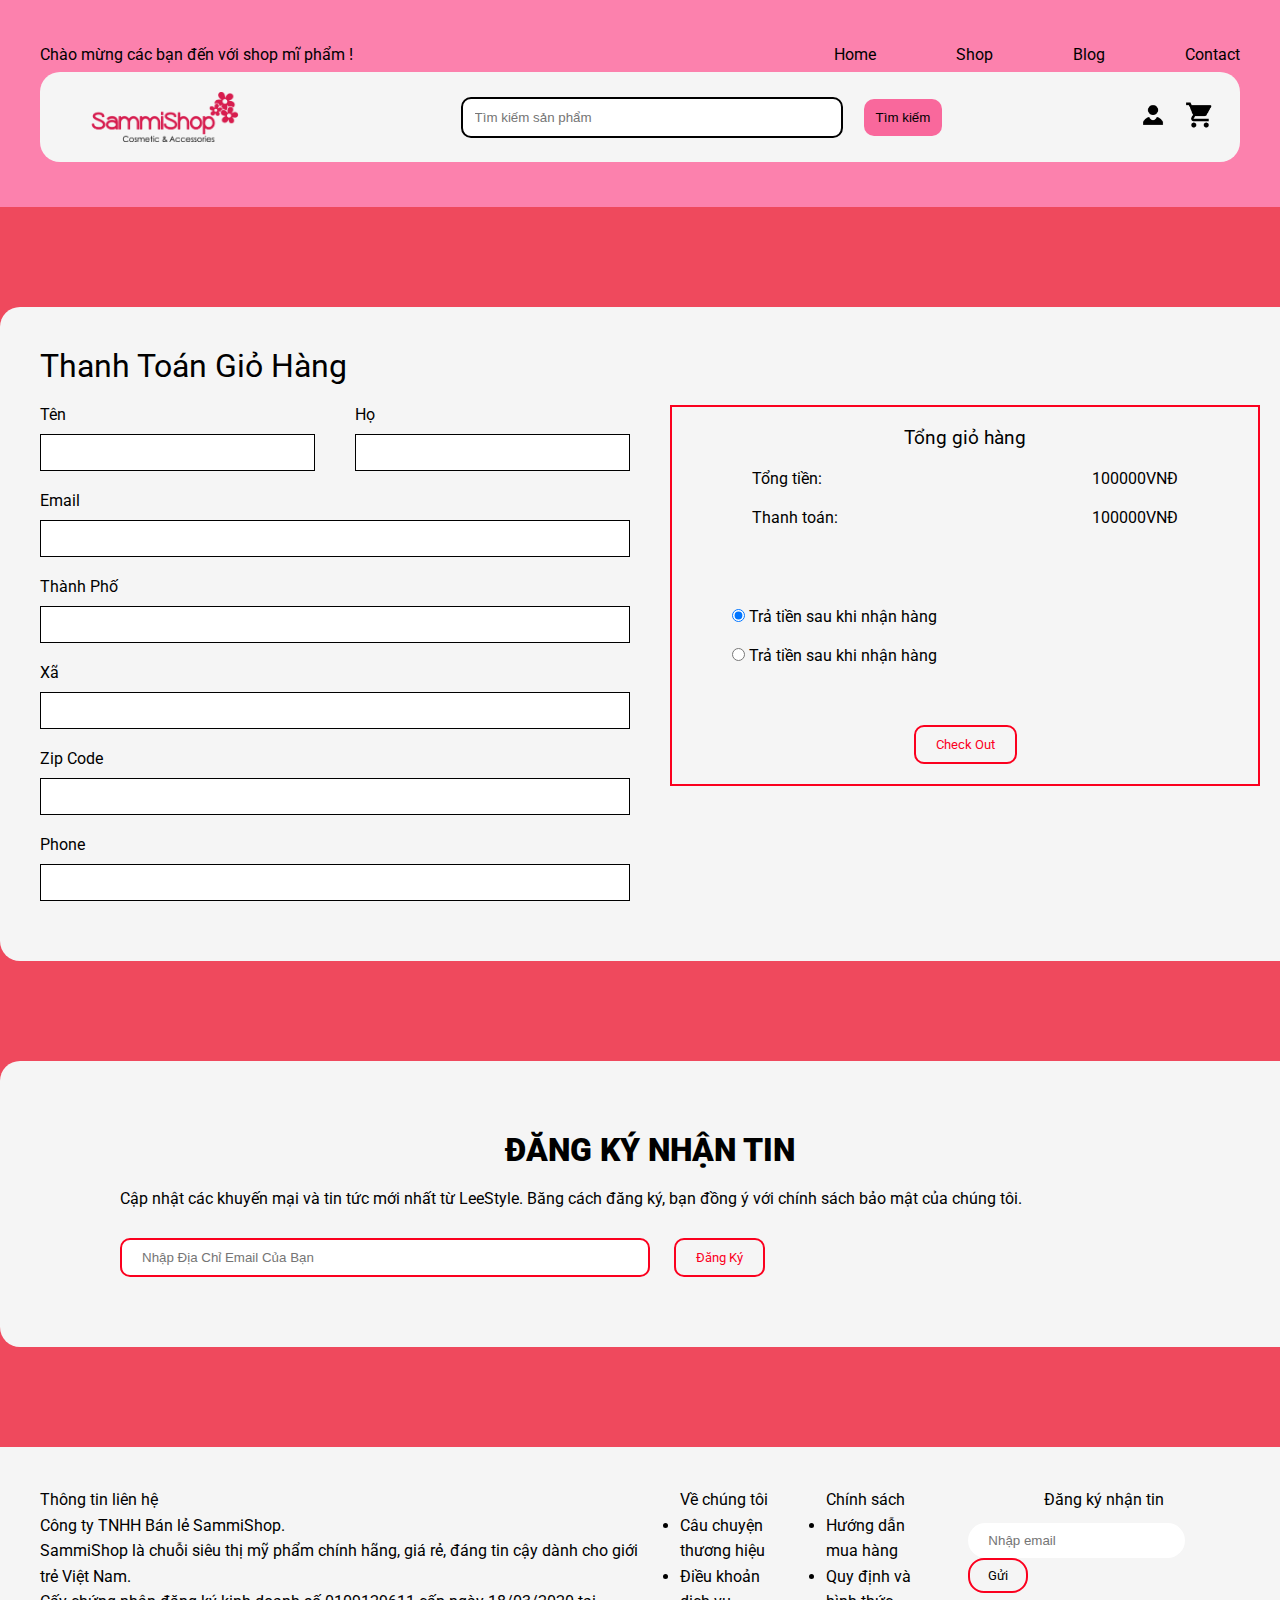
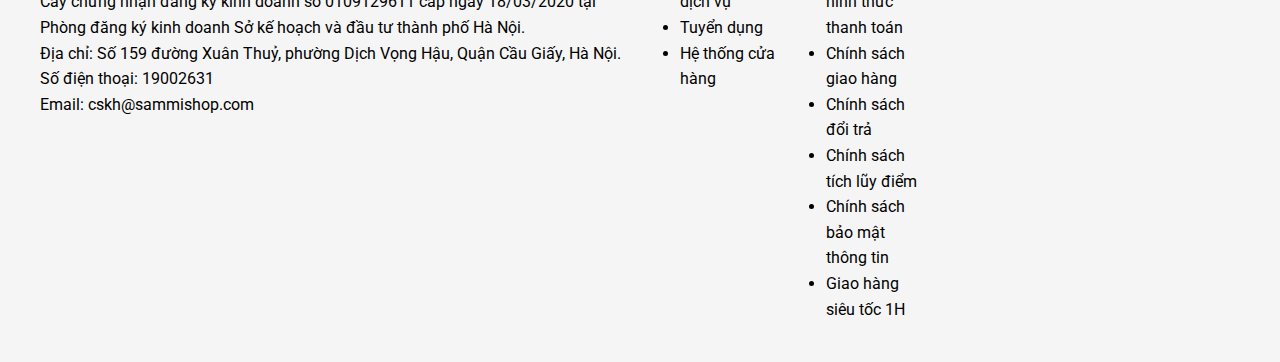
<file: checkout.html>
<!DOCTYPE html>
<html lang="en">
  <head>
    <meta charset="UTF-8" />
    <meta name="viewport" content="width=device-width, initial-scale=1.0" />
    <title>Thanh toán</title>
    <link rel="stylesheet" href="./assets/css/style.css" />
  </head>
  <body>
    <header class="header">
      <div class="header-container">
        <div class="header-top">
          <p>Chào mừng các bạn đến với shop mĩ phẩm !</p>
          <nav>
            <ul class="nav">
              <li><a href="./index.html">Home</a></li>
              <li><a href="./shop.html">Shop</a></li>
              <li><a href="./blog.html">Blog</a></li>
              <li><a href="./contact.html">Contact</a></li>
            </ul>
          </nav>
        </div>
        <div class="header-bottom">
          <div class="logo">
            <a href="./index.html"><img src="./assets/images/logo.png" alt="" /></a>
          </div>
          <div class="search">
            <input type="text" placeholder="Tìm kiếm sản phẩm" />
            <button type="submit">Tìm kiếm</button>
          </div>
          <div class="other">
            <ul>
              <li>
                <a href="./register.html">
                  <img src="./assets/images/user.png" alt="" />
                </a>
              </li>
              <li>
                <a href="./cart.html">
                  <img src="./assets/images/cart.png" alt="" />
                </a>
              </li>
            </ul>
          </div>
        </div>
      </div>
    </header>

    <section class="product">
      <h1 class="heading">Thanh Toán Giỏ Hàng</h1>
      <div class="product-container">
        <div class="product-list" style="--col: 2">
          <div class="form-checkout">
            <div class="form-group" style="--col: 2">
              <div>
                <p for="">Tên</p>
                <input type="text" />
              </div>
              <div>
                <p for="">Họ</p>
                <input type="text" />
              </div>
            </div>
            <div class="form-group" style="--col: 1">
              <div>
                <p for="">Email</p>
                <input type="text" />
              </div>
            </div>
            <div class="form-group" style="--col: 1">
              <div>
                <p for="">Thành Phố</p>
                <input type="text" />
              </div>
            </div>
            <div class="form-group" style="--col: 1">
              <div>
                <p for="">Xã</p>
                <input type="text" />
              </div>
            </div>
            <div class="form-group" style="--col: 1">
              <div>
                <p for="">Zip Code</p>
                <input type="text" />
              </div>
            </div>
            <div class="form-group" style="--col: 1">
              <div>
                <p for="">Phone</p>
                <input type="text" />
              </div>
            </div>
          </div>
          <div class="amount">
            <h3>Tổng giỏ hàng</h3>
            <p><span>Tổng tiền:</span> <span>100000VNĐ</span></p>
            <p><span>Thanh toán:</span> <span>100000VNĐ</span></p>
            <div style="text-align: left; margin-bottom: 2rem; margin-top: 8rem">
              <input type="radio" name="" id="" checked />
              <label for="">Trả tiền sau khi nhận hàng</label>
            </div>
            <div style="text-align: left; margin-bottom: 2rem">
              <input type="radio" name="" id="" />
              <label for="">Trả tiền sau khi nhận hàng</label>
            </div>
            <div class="product-button">
              <button>Check Out</button>
            </div>
          </div>
        </div>
      </div>
    </section>

    <section class="product">
      <div class="form">
        <h1 style="text-align: center">Đăng ký nhận tin</h1>
        <p>Cập nhật các khuyến mại và tin tức mới nhất từ LeeStyle. Băng cách đăng ký, bạn đồng ý với chính sách bảo mật của chúng tôi.</p>
        <div>
          <input type="text" class="form-control" style="width: 50%" placeholder="Nhập Địa Chỉ Email Của Bạn" />
          <button class="btn-outline-primary" style="margin-left: 2rem">Đăng Ký</button>
        </div>
      </div>
    </section>
    <footer class="footer">
      <div class="footer-column">
        <p>
          Thông tin liên hệ <br />
          Công ty TNHH Bán lẻ SammiShop.<br />
          SammiShop là chuỗi siêu thị mỹ phẩm chính hãng, giá rẻ, đáng tin cậy dành cho giới trẻ Việt Nam.<br />
          Cấy chứng nhận đăng ký kinh doanh số 0109129611 cấp ngày 18/03/2020 tại Phòng đăng ký kinh doanh Sở kế hoạch và đầu tư thành phố Hà Nội.<br />
          Địa chỉ: Số 159 đường Xuân Thuỷ, phường Dịch Vọng Hậu, Quận Cầu Giấy, Hà Nội.<br />
          Số điện thoại: 19002631 <br />
          Email: cskh@sammishop.com
        </p>
      </div>
      <div class="footer-column">
        <p>Về chúng tôi</p>
        <ul>
          <li>Câu chuyện thương hiệu</li>
          <li>Điều khoản dịch vụ</li>
          <li>Tuyển dụng</li>
          <li>Hệ thống cửa hàng</li>
        </ul>
      </div>
      <div class="footer-column">
        <p>Chính sách</p>
        <ul>
          <li>Hướng dẫn mua hàng</li>
          <li>Quy định và hình thức thanh toán</li>
          <li>Chính sách giao hàng</li>
          <li>Chính sách đổi trả</li>
          <li>Chính sách tích lũy điểm</li>
          <li>Chính sách bảo mật thông tin</li>
          <li>Giao hàng siêu tốc 1H</li>
        </ul>
      </div>
      <div class="footer-column">
        <p style="text-align: center">Đăng ký nhận tin</p>
        <div class="footer-form">
          <input type="text" placeholder="Nhập email" />
          <button>Gửi</button>
        </div>
      </div>
    </footer>
  </body>
</html>
</file>
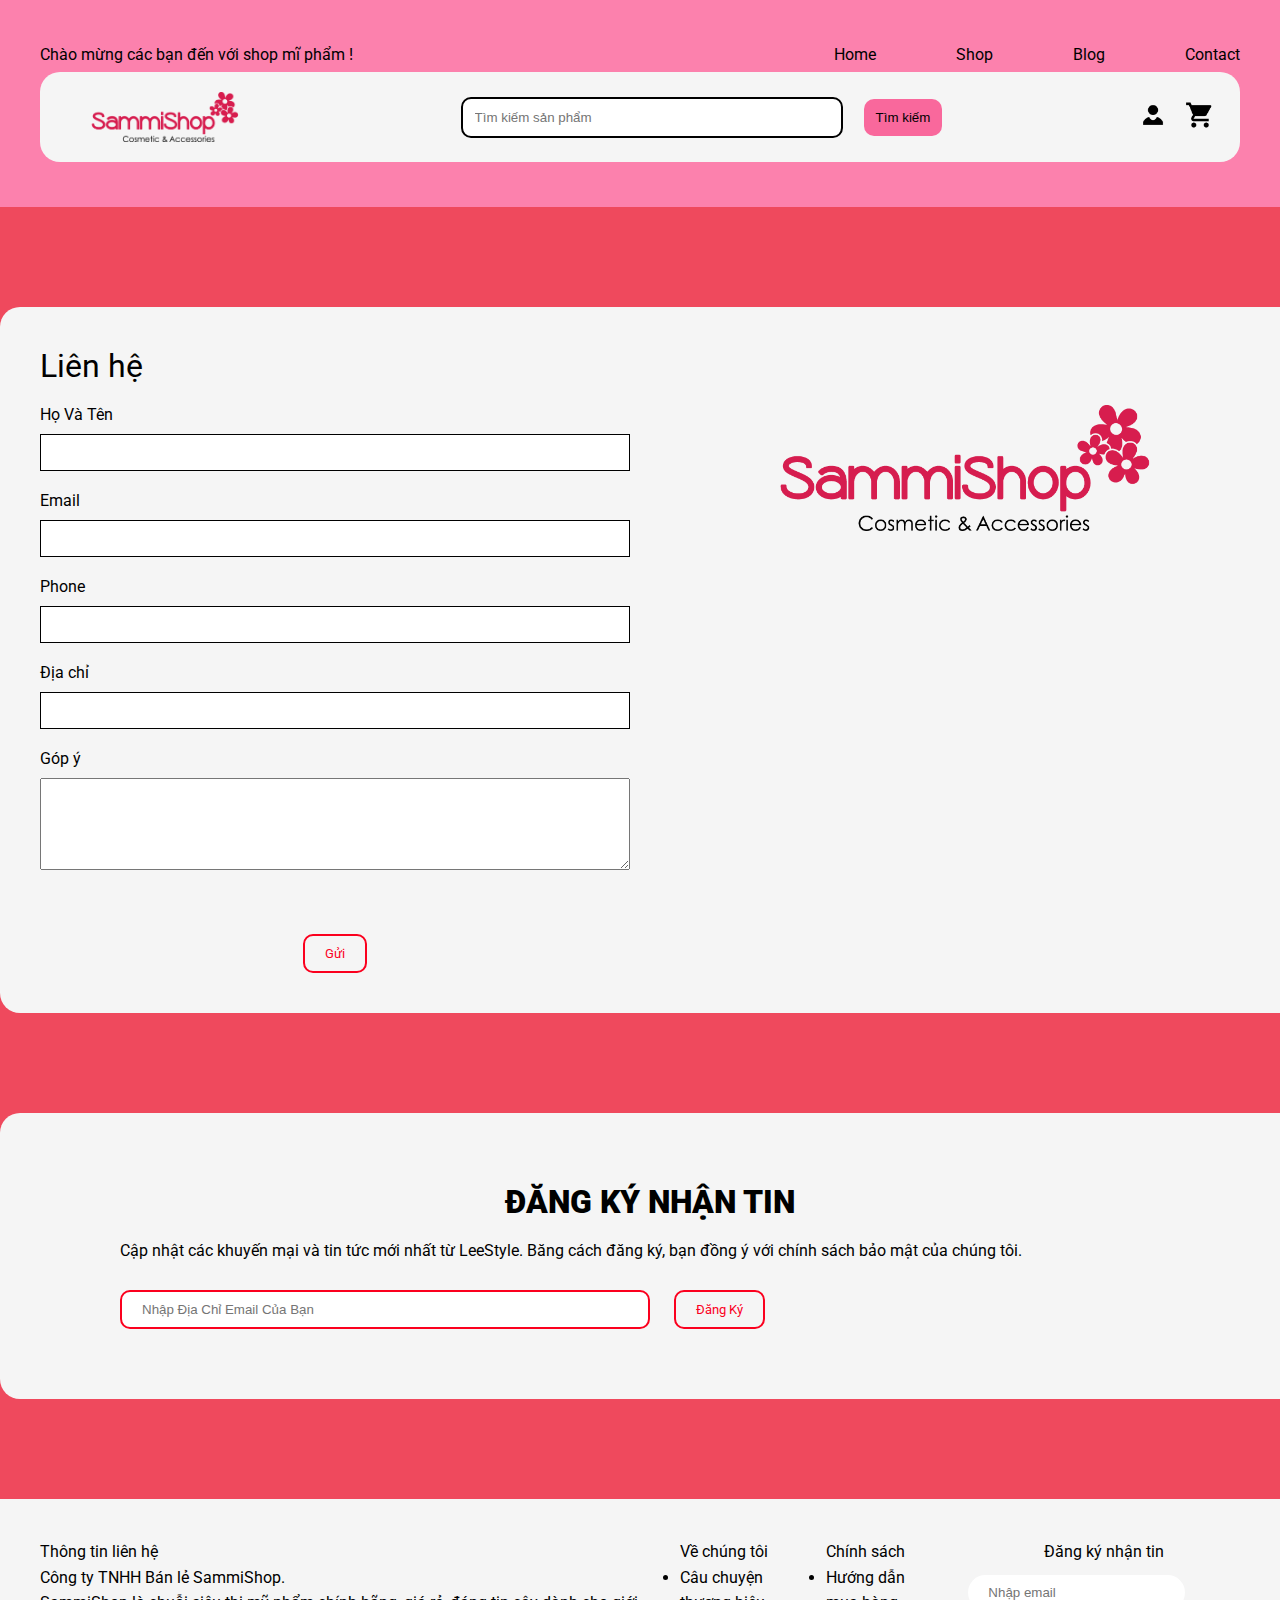
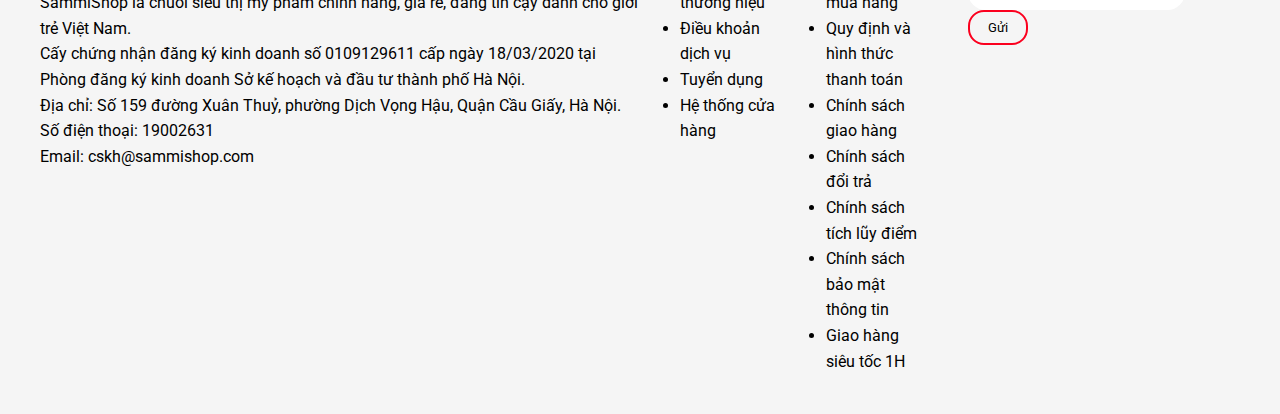
<file: contact.html>
<!DOCTYPE html>
<html lang="en">
  <head>
    <meta charset="UTF-8" />
    <meta name="viewport" content="width=device-width, initial-scale=1.0" />
    <title>Liên hệ</title>
    <link rel="stylesheet" href="./assets/css/style.css" />
  </head>
  <body>
    <header class="header">
      <div class="header-container">
        <div class="header-top">
          <p>Chào mừng các bạn đến với shop mĩ phẩm !</p>
          <nav>
            <ul class="nav">
              <li><a href="./index.html">Home</a></li>
              <li><a href="./shop.html">Shop</a></li>
              <li><a href="./blog.html">Blog</a></li>
              <li><a href="./contact.html">Contact</a></li>
            </ul>
          </nav>
        </div>
        <div class="header-bottom">
          <div class="logo">
            <a href="./index.html"><img src="./assets/images/logo.png" alt="" /></a>
          </div>
          <div class="search">
            <input type="text" placeholder="Tìm kiếm sản phẩm" />
            <button type="submit">Tìm kiếm</button>
          </div>
          <div class="other">
            <ul>
              <li>
                <a href="./register.html">
                  <img src="./assets/images/user.png" alt="" />
                </a>
              </li>
              <li>
                <a href="./cart.html">
                  <img src="./assets/images/cart.png" alt="" />
                </a>
              </li>
            </ul>
          </div>
        </div>
      </div>
    </header>

    <section class="product">
      <h1 class="heading">Liên hệ</h1>
      <div class="product-container">
        <div class="product-list" style="--col: 2">
          <div class="form-checkout">
            <div class="form-group" style="--col: 1">
              <div>
                <p for="">Họ Và Tên</p>
                <input type="text" />
              </div>
            </div>
            <div class="form-group" style="--col: 1">
              <div>
                <p for="">Email</p>
                <input type="text" />
              </div>
            </div>
            <div class="form-group" style="--col: 1">
              <div>
                <p for="">Phone</p>
                <input type="text" />
              </div>
            </div>
            <div class="form-group" style="--col: 1">
              <div>
                <p for="">Địa chỉ</p>
                <input type="text" />
              </div>
            </div>
            <div class="form-group" style="--col: 1">
              <div>
                <p for="">Góp ý</p>
                <textarea style="width: 100%; margin-top: 1rem" rows="6"></textarea>
              </div>
            </div>
            <div class="product-button">
              <button>Gửi</button>
            </div>
          </div>
          <div>
            <img src="./assets/images/logo.png" style="width: 100%" alt="" />
          </div>
        </div>
      </div>
    </section>

    <section class="product">
      <div class="form">
        <h1 style="text-align: center">Đăng ký nhận tin</h1>
        <p>Cập nhật các khuyến mại và tin tức mới nhất từ LeeStyle. Băng cách đăng ký, bạn đồng ý với chính sách bảo mật của chúng tôi.</p>
        <div>
          <input type="text" class="form-control" style="width: 50%" placeholder="Nhập Địa Chỉ Email Của Bạn" />
          <button class="btn-outline-primary" style="margin-left: 2rem">Đăng Ký</button>
        </div>
      </div>
    </section>
    <footer class="footer">
      <div class="footer-column">
        <p>
          Thông tin liên hệ <br />
          Công ty TNHH Bán lẻ SammiShop.<br />
          SammiShop là chuỗi siêu thị mỹ phẩm chính hãng, giá rẻ, đáng tin cậy dành cho giới trẻ Việt Nam.<br />
          Cấy chứng nhận đăng ký kinh doanh số 0109129611 cấp ngày 18/03/2020 tại Phòng đăng ký kinh doanh Sở kế hoạch và đầu tư thành phố Hà Nội.<br />
          Địa chỉ: Số 159 đường Xuân Thuỷ, phường Dịch Vọng Hậu, Quận Cầu Giấy, Hà Nội.<br />
          Số điện thoại: 19002631 <br />
          Email: cskh@sammishop.com
        </p>
      </div>
      <div class="footer-column">
        <p>Về chúng tôi</p>
        <ul>
          <li>Câu chuyện thương hiệu</li>
          <li>Điều khoản dịch vụ</li>
          <li>Tuyển dụng</li>
          <li>Hệ thống cửa hàng</li>
        </ul>
      </div>
      <div class="footer-column">
        <p>Chính sách</p>
        <ul>
          <li>Hướng dẫn mua hàng</li>
          <li>Quy định và hình thức thanh toán</li>
          <li>Chính sách giao hàng</li>
          <li>Chính sách đổi trả</li>
          <li>Chính sách tích lũy điểm</li>
          <li>Chính sách bảo mật thông tin</li>
          <li>Giao hàng siêu tốc 1H</li>
        </ul>
      </div>
      <div class="footer-column">
        <p style="text-align: center">Đăng ký nhận tin</p>
        <div class="footer-form">
          <input type="text" placeholder="Nhập email" />
          <button>Gửi</button>
        </div>
      </div>
    </footer>
  </body>
</html>
</file>
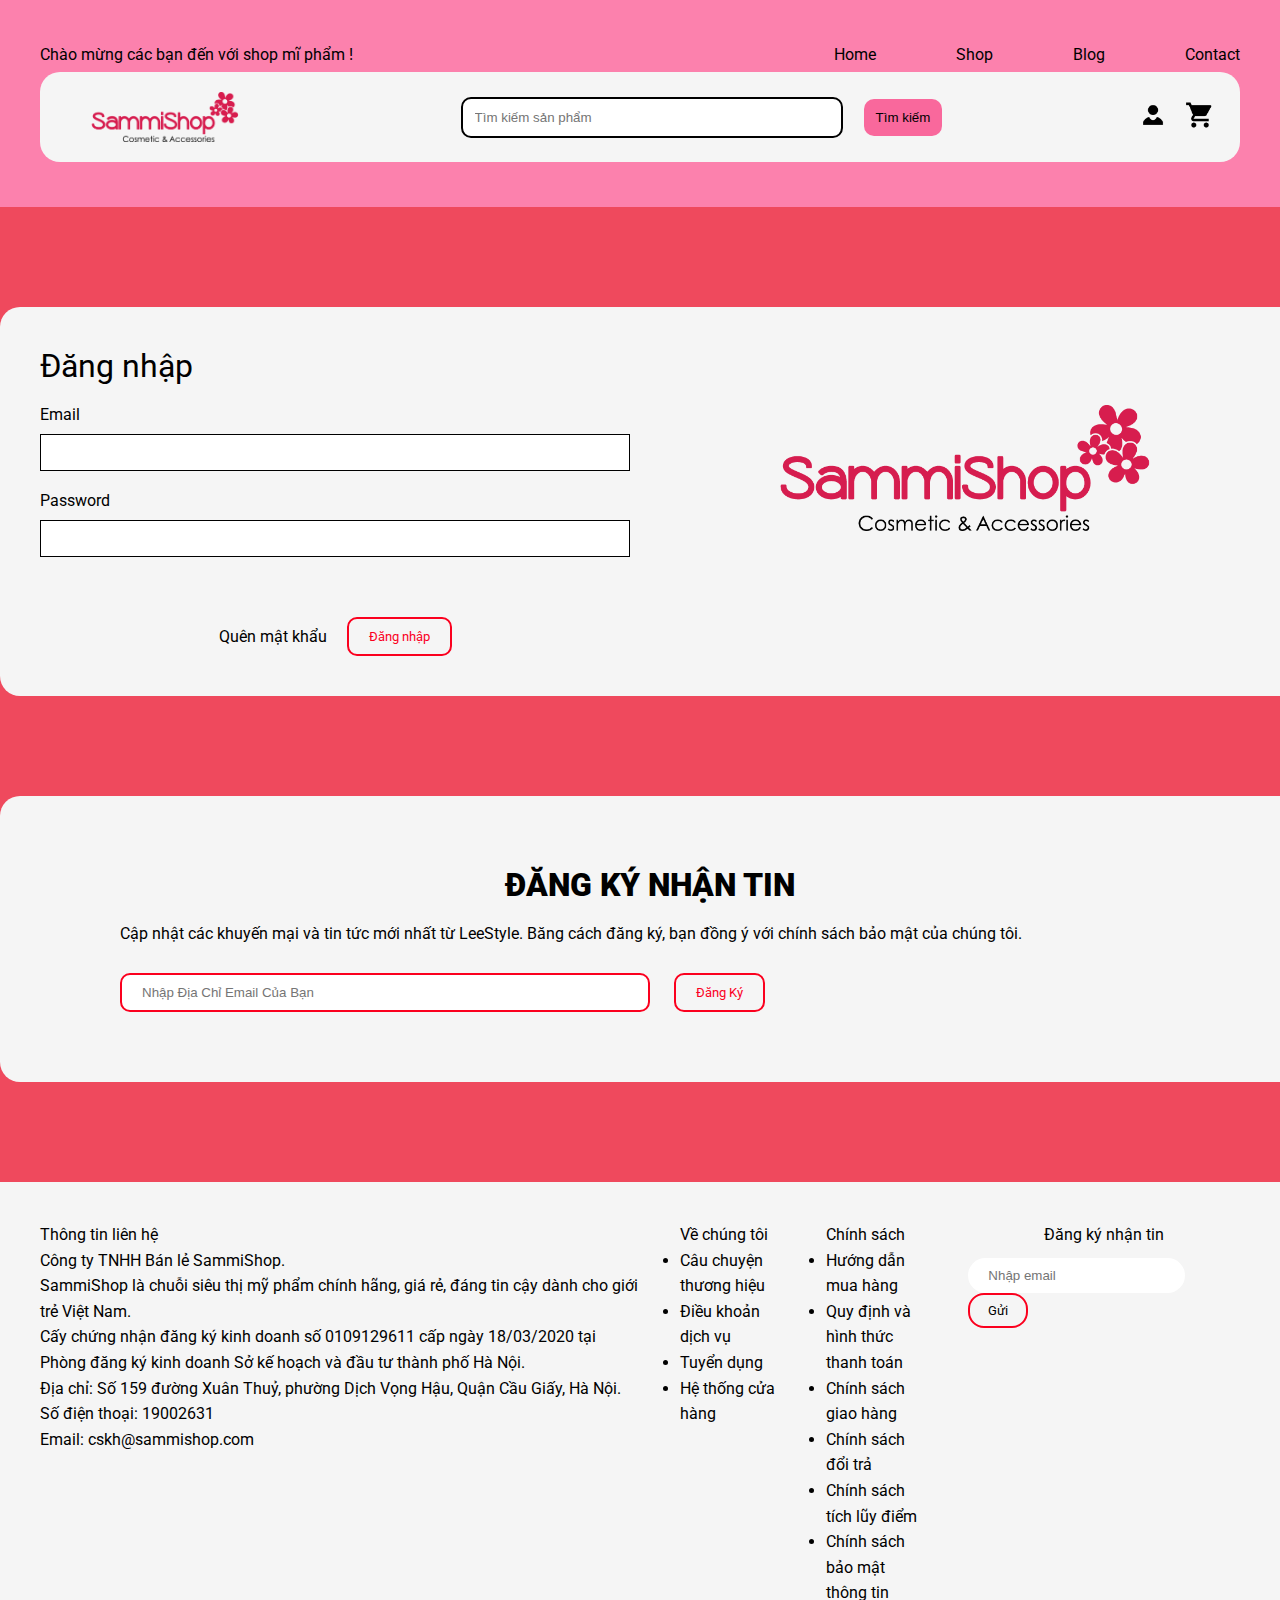
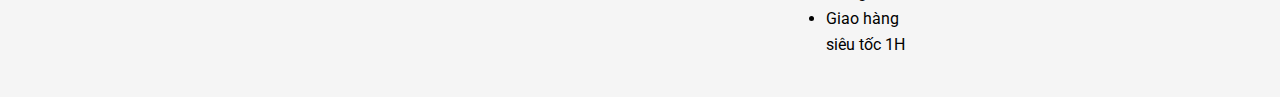
<file: login.html>
<!DOCTYPE html>
<html lang="en">
  <head>
    <meta charset="UTF-8" />
    <meta name="viewport" content="width=device-width, initial-scale=1.0" />
    <title>Đăng nhập</title>
    <link rel="stylesheet" href="./assets/css/style.css" />
    <style>
      .error {
        color: red;
        font-size: 0.9em;
      }
    </style>
  </head>
  <body>
    <header class="header">
      <div class="header-container">
        <div class="header-top">
          <p>Chào mừng các bạn đến với shop mĩ phẩm !</p>
          <nav>
            <ul class="nav">
              <li><a href="./index.html">Home</a></li>
              <li><a href="./shop.html">Shop</a></li>
              <li><a href="./blog.html">Blog</a></li>
              <li><a href="./contact.html">Contact</a></li>
            </ul>
          </nav>
        </div>
        <div class="header-bottom">
          <div class="logo">
            <a href="./index.html"><img src="./assets/images/logo.png" alt="" /></a>
          </div>
          <div class="search">
            <input type="text" placeholder="Tìm kiếm sản phẩm" />
            <button type="submit">Tìm kiếm</button>
          </div>
          <div class="other">
            <ul>
              <li>
                <a href="./register.html">
                  <img src="./assets/images/user.png" alt="" />
                </a>
              </li>
              <li>
                <a href="./cart.html">
                  <img src="./assets/images/cart.png" alt="" />
                </a>
              </li>
            </ul>
          </div>
        </div>
      </div>
    </header>

    <section class="product">
      <h1 class="heading">Đăng nhập</h1>
      <div class="product-container">
        <div class="product-list" style="--col: 2">
          <div class="form-checkout">
            <form id="loginForm" action="" method="post">
              <div class="form-group" style="--col: 1">
                <div>
                  <p for="email">Email</p>
                  <input type="text" id="email" name="email" />
                  <span class="error" id="emailError"></span>
                </div>
              </div>
              <div class="form-group" style="--col: 1">
                <div>
                  <p for="password">Password</p>
                  <input type="password" id="password" name="password" />
                  <span class="error" id="passwordError"></span>
                </div>
              </div>
              <div class="product-button" style="display: flex; align-items: center">
                <span>Quên mật khẩu</span>
                <button type="submit" style="margin-left: 2rem">Đăng nhập</button>
              </div>
            </form>
          </div>
          <div>
            <img src="./assets/images/logo.png" style="width: 100%" alt="" />
          </div>
        </div>
      </div>
    </section>

    <section class="product">
      <div class="form">
        <h1 style="text-align: center">Đăng ký nhận tin</h1>
        <p>Cập nhật các khuyến mại và tin tức mới nhất từ LeeStyle. Băng cách đăng ký, bạn đồng ý với chính sách bảo mật của chúng tôi.</p>
        <div>
          <input type="text" class="form-control" style="width: 50%" placeholder="Nhập Địa Chỉ Email Của Bạn" />
          <button class="btn-outline-primary" style="margin-left: 2rem">Đăng Ký</button>
        </div>
      </div>
    </section>
    <footer class="footer">
      <div class="footer-column">
        <p>
          Thông tin liên hệ <br />
          Công ty TNHH Bán lẻ SammiShop.<br />
          SammiShop là chuỗi siêu thị mỹ phẩm chính hãng, giá rẻ, đáng tin cậy dành cho giới trẻ Việt Nam.<br />
          Cấy chứng nhận đăng ký kinh doanh số 0109129611 cấp ngày 18/03/2020 tại Phòng đăng ký kinh doanh Sở kế hoạch và đầu tư thành phố Hà Nội.<br />
          Địa chỉ: Số 159 đường Xuân Thuỷ, phường Dịch Vọng Hậu, Quận Cầu Giấy, Hà Nội.<br />
          Số điện thoại: 19002631 <br />
          Email: cskh@sammishop.com
        </p>
      </div>
      <div class="footer-column">
        <p>Về chúng tôi</p>
        <ul>
          <li>Câu chuyện thương hiệu</li>
          <li>Điều khoản dịch vụ</li>
          <li>Tuyển dụng</li>
          <li>Hệ thống cửa hàng</li>
        </ul>
      </div>
      <div class="footer-column">
        <p>Chính sách</p>
        <ul>
          <li>Hướng dẫn mua hàng</li>
          <li>Quy định và hình thức thanh toán</li>
          <li>Chính sách giao hàng</li>
          <li>Chính sách đổi trả</li>
          <li>Chính sách tích lũy điểm</li>
          <li>Chính sách bảo mật thông tin</li>
          <li>Giao hàng siêu tốc 1H</li>
        </ul>
      </div>
      <div class="footer-column">
        <p style="text-align: center">Đăng ký nhận tin</p>
        <div class="footer-form">
          <input type="text" placeholder="Nhập email" />
          <button>Gửi</button>
        </div>
      </div>
    </footer>

    <script>
      document.getElementById('loginForm').addEventListener('submit', function (event) {
        let isValid = true;

        // Clear previous errors
        document.getElementById('emailError').textContent = '';
        document.getElementById('passwordError').textContent = '';

        // Validate email
        const email = document.getElementById('email').value;
        const emailPattern = /^[^\s@]+@[^\s@]+\.[^\s@]+$/;
        if (!emailPattern.test(email)) {
          document.getElementById('emailError').textContent = 'Email không hợp lệ';
          isValid = false;
        }

        const password = document.getElementById('password').value;
        if (password.trim() === '') {
          document.getElementById('passwordError').textContent = 'Mật khẩu không được để trống';
          isValid = false;
        }

        if (!isValid) {
          event.preventDefault();
        }
      });
    </script>
  </body>
</html>
</file>
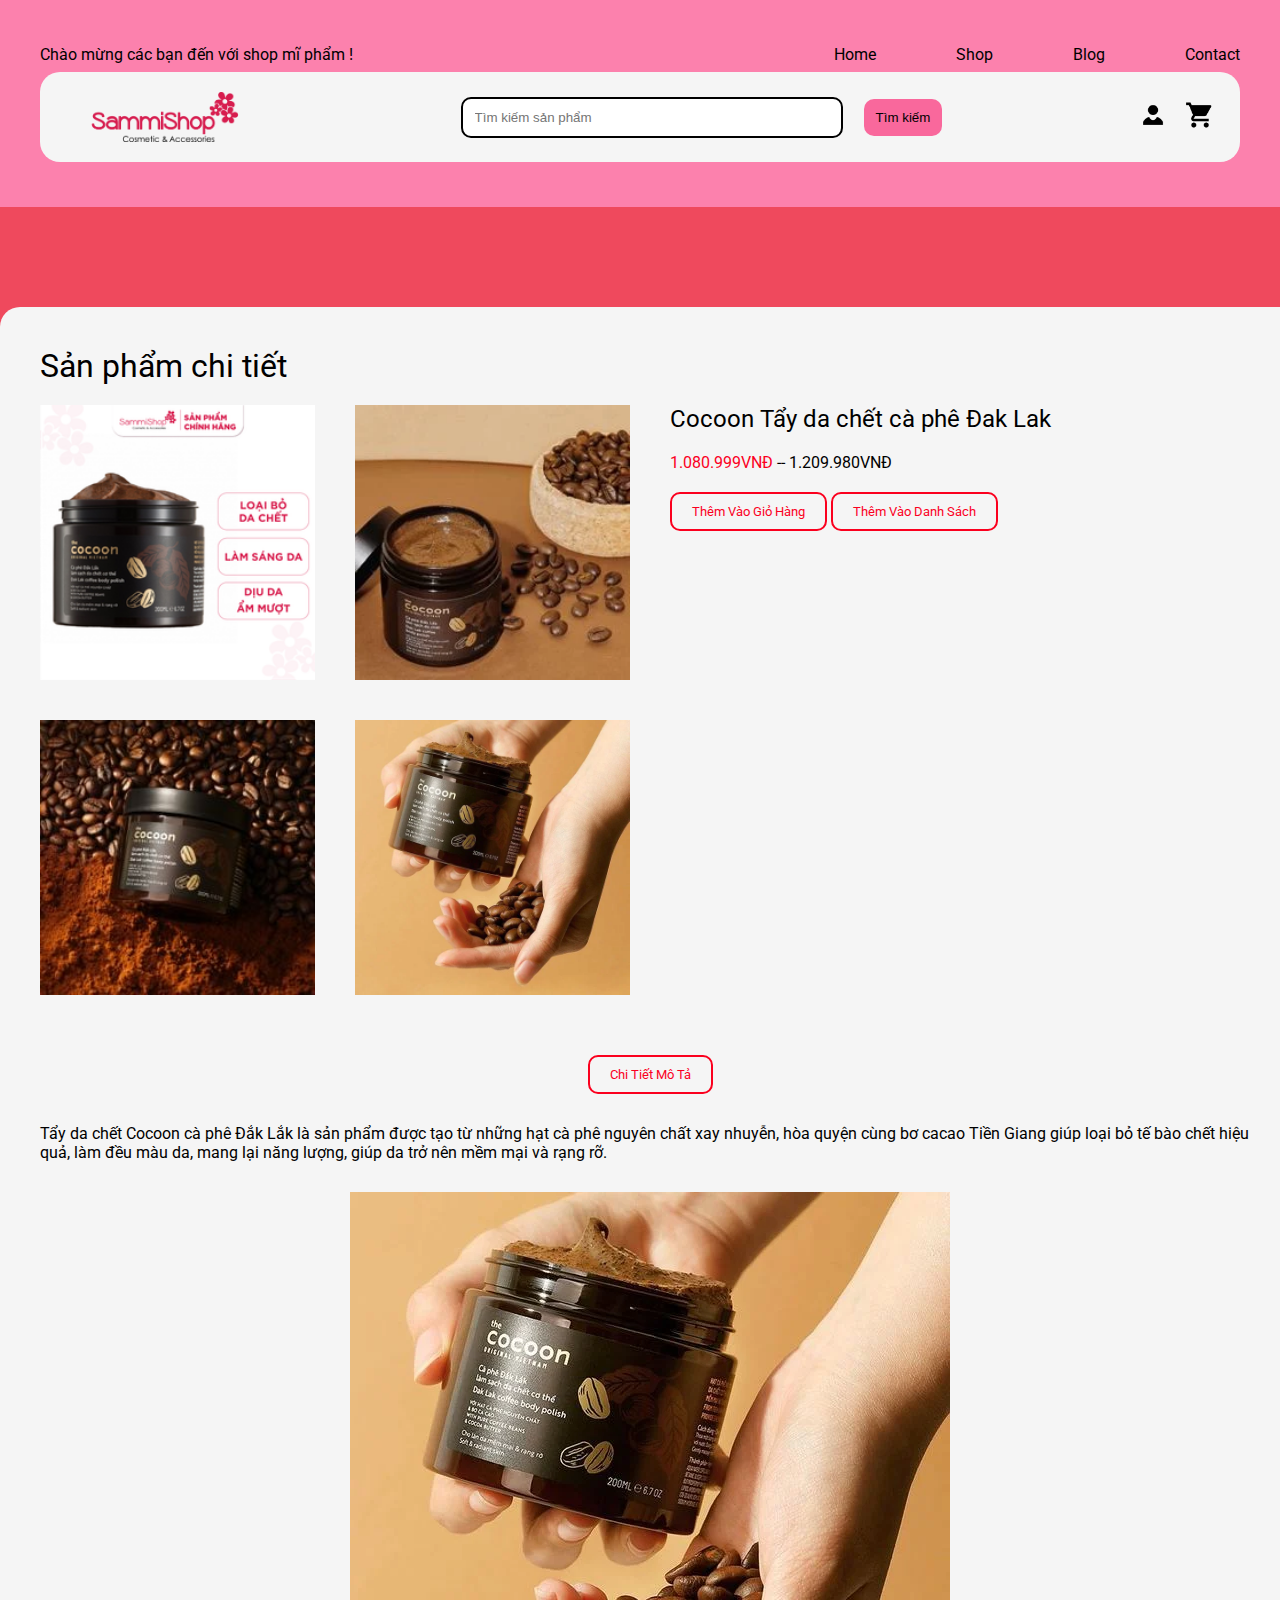
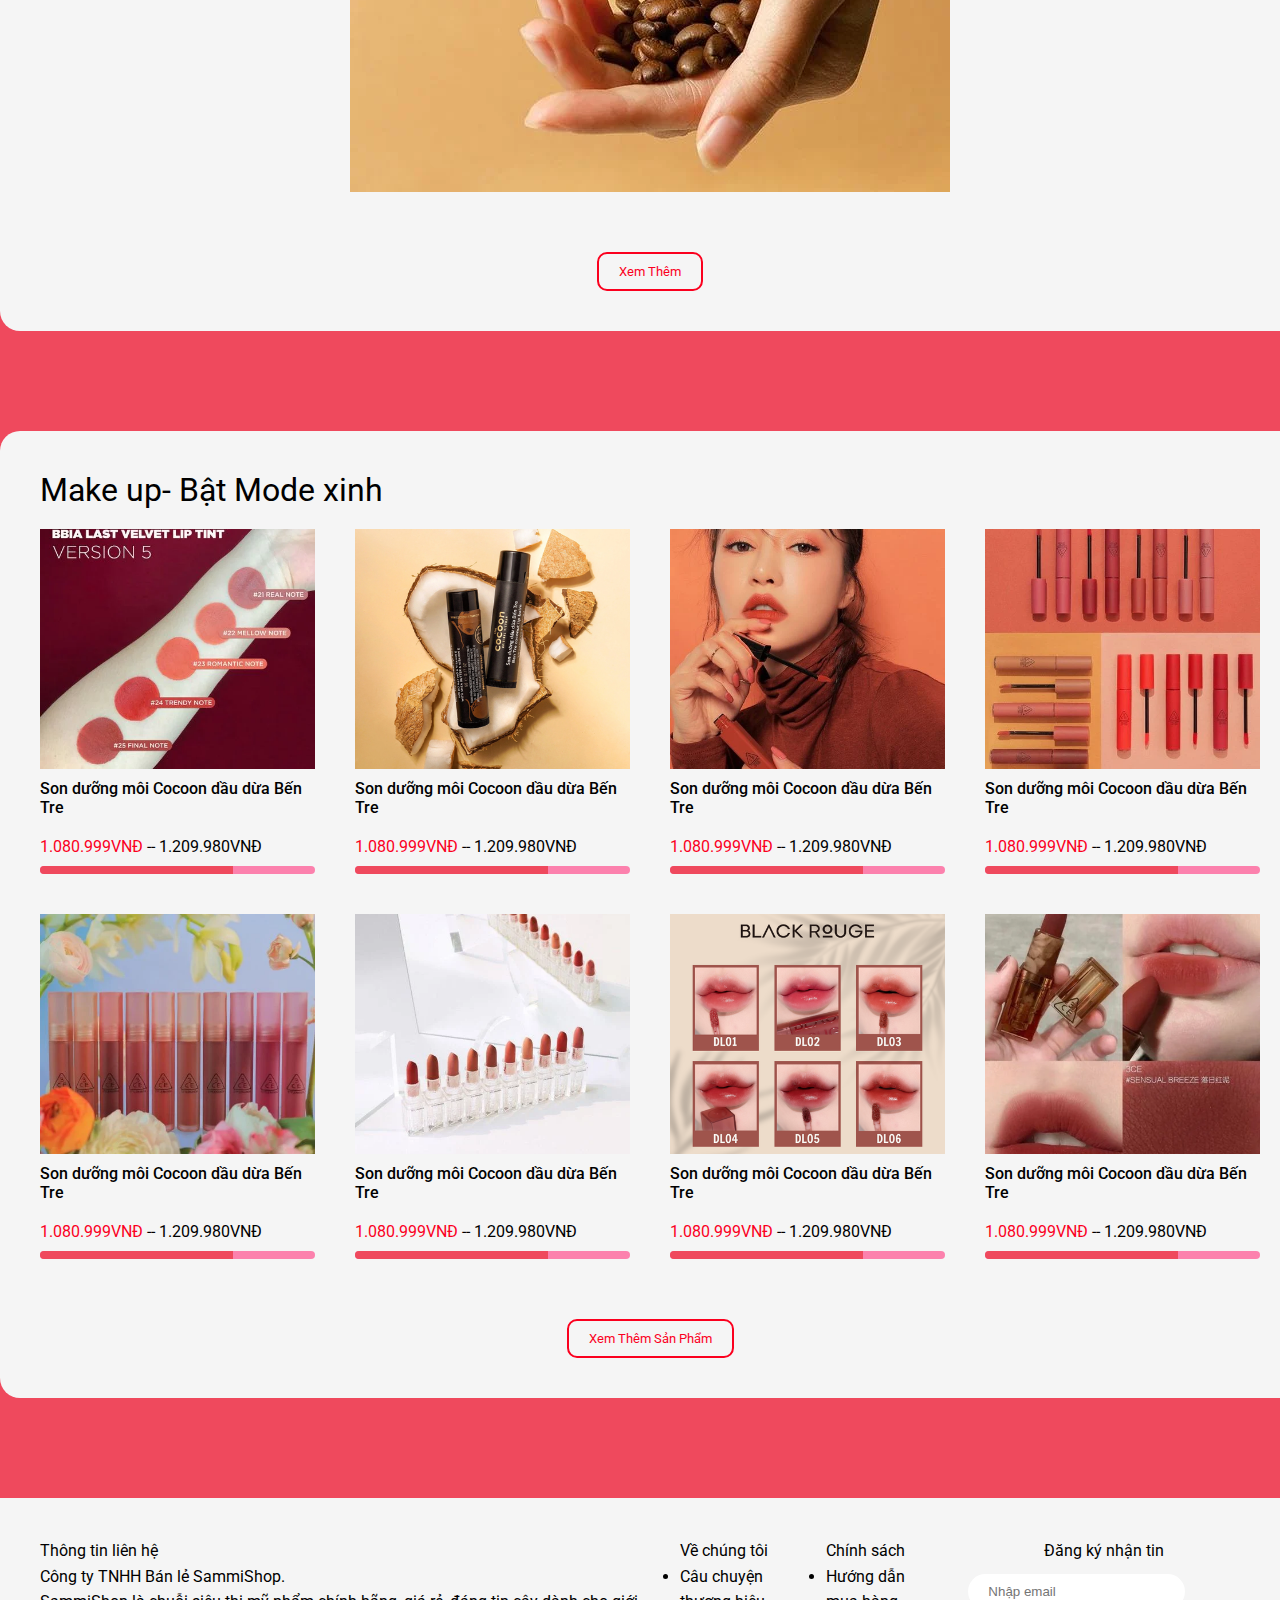
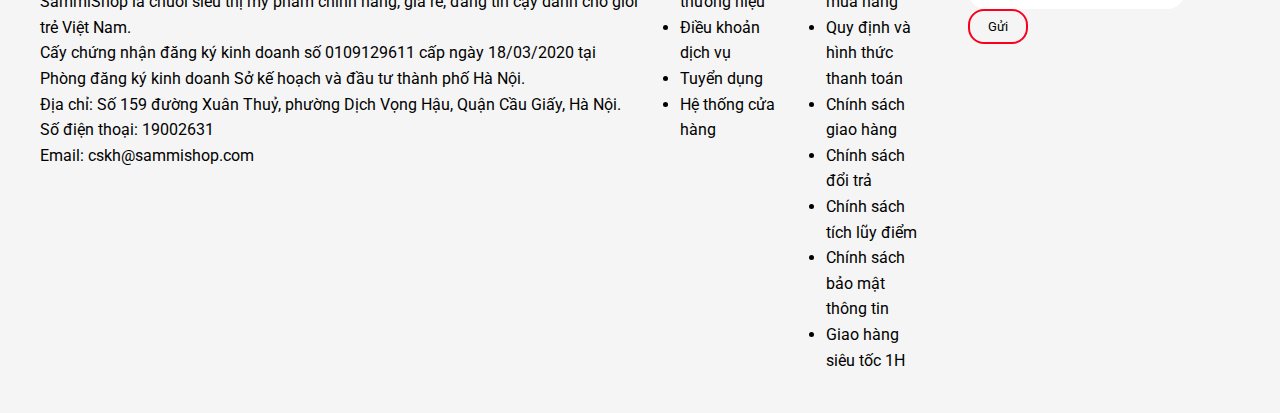
<file: product-detail.html>
<!DOCTYPE html>
<html lang="en">
  <head>
    <meta charset="UTF-8" />
    <meta name="viewport" content="width=device-width, initial-scale=1.0" />
    <title>Chi tiết sản phẩm</title>
    <link rel="stylesheet" href="./assets/css/style.css" />
  </head>
  <body>
    <header class="header">
      <div class="header-container">
        <div class="header-top">
          <p>Chào mừng các bạn đến với shop mĩ phẩm !</p>
          <nav>
            <ul class="nav">
              <li><a href="./index.html">Home</a></li>
              <li><a href="./shop.html">Shop</a></li>
              <li><a href="./blog.html">Blog</a></li>
              <li><a href="./contact.html">Contact</a></li>
            </ul>
          </nav>
        </div>
        <div class="header-bottom">
          <div class="logo">
            <a href="./index.html"><img src="./assets/images/logo.png" alt="" /></a>
          </div>
          <div class="search">
            <input type="text" placeholder="Tìm kiếm sản phẩm" />
            <button type="submit">Tìm kiếm</button>
          </div>
          <div class="other">
            <ul>
              <li>
                <a href="./register.html">
                  <img src="./assets/images/user.png" alt="" />
                </a>
              </li>
              <li>
                <a href="./cart.html">
                  <img src="./assets/images/cart.png" alt="" />
                </a>
              </li>
            </ul>
          </div>
        </div>
      </div>
    </header>

    <section class="product">
      <h1 class="heading">Sản phẩm chi tiết</h1>
      <div class="product-container">
        <div class="product-list" style="--col: 2">
          <div class="product-detail-img">
            <img src="./assets/images/detail-1.png" alt="" />
            <img src="./assets/images/detail-2.png" alt="" />
            <img src="./assets/images/detail-3.png" alt="" />
            <img src="./assets/images/detail-4.png" alt="" />
          </div>
          <div class="product-detail-info">
            <h2>Cocoon Tẩy da chết cà phê Đak Lak</h2>
            <p><span>1.080.999VNĐ</span> -- 1.209.980VNĐ</p>
            <div>
              <button class="btn-outline-primary">Thêm Vào Giỏ Hàng</button>
              <button class="btn-outline-primary">Thêm Vào Danh Sách</button>
            </div>
          </div>
        </div>
      </div>
      <div class="product-button">
        <button>Chi Tiết Mô Tả</button>
      </div>

      <p style="margin: 3rem 0">
        Tẩy da chết Cocoon cà phê Đắk Lắk là sản phẩm được tạo từ những hạt cà phê nguyên chất xay nhuyễn, hòa quyện cùng bơ cacao Tiền Giang giúp
        loại bỏ tế bào chết hiệu quả, làm đều màu da, mang lại năng lượng, giúp da trở nên mềm mại và rạng rỡ.
      </p>

      <div>
        <img src="./assets/images/detail-4.png" style="display: block; margin: 0 auto" alt="" />
      </div>

      <div class="product-button">
        <button>Xem Thêm</button>
      </div>
    </section>

    <section class="product">
      <h1 class="heading">Make up- Bật Mode xinh</h1>
      <div class="product-container">
        <div class="product-list" style="--col: 4">
          <div class="product-item">
            <div class="product-img">
              <img src="./assets/images/7.png" alt="" />
            </div>
            <div class="product-details">
              <a href="./product-detail.html" class="product-name">Son dưỡng môi Cocoon dầu dừa Bến Tre</a>
              <p class="product-price"><span>1.080.999VNĐ</span> -- 1.209.980VNĐ</p>
            </div>
            <div class="line"></div>
          </div>
          <div class="product-item">
            <div class="product-img">
              <img src="./assets/images/1.png" alt="" />
            </div>
            <div class="product-details">
              <a href="./product-detail.html" class="product-name">Son dưỡng môi Cocoon dầu dừa Bến Tre</a>
              <p class="product-price"><span>1.080.999VNĐ</span> -- 1.209.980VNĐ</p>
            </div>
            <div class="line"></div>
          </div>
          <div class="product-item">
            <div class="product-img">
              <img src="./assets/images/2.png" alt="" />
            </div>
            <div class="product-details">
              <a href="./product-detail.html" class="product-name">Son dưỡng môi Cocoon dầu dừa Bến Tre</a>
              <p class="product-price"><span>1.080.999VNĐ</span> -- 1.209.980VNĐ</p>
            </div>
            <div class="line"></div>
          </div>
          <div class="product-item">
            <div class="product-img">
              <img src="./assets/images/3.png" alt="" />
            </div>
            <div class="product-details">
              <a href="./product-detail.html" class="product-name">Son dưỡng môi Cocoon dầu dừa Bến Tre</a>
              <p class="product-price"><span>1.080.999VNĐ</span> -- 1.209.980VNĐ</p>
            </div>
            <div class="line"></div>
          </div>
          <div class="product-item">
            <div class="product-img">
              <img src="./assets/images/8.png" alt="" />
            </div>
            <div class="product-details">
              <a href="./product-detail.html" class="product-name">Son dưỡng môi Cocoon dầu dừa Bến Tre</a>
              <p class="product-price"><span>1.080.999VNĐ</span> -- 1.209.980VNĐ</p>
            </div>
            <div class="line"></div>
          </div>
          <div class="product-item">
            <div class="product-img">
              <img src="./assets/images/4.png" alt="" />
            </div>
            <div class="product-details">
              <a href="./product-detail.html" class="product-name">Son dưỡng môi Cocoon dầu dừa Bến Tre</a>
              <p class="product-price"><span>1.080.999VNĐ</span> -- 1.209.980VNĐ</p>
            </div>
            <div class="line"></div>
          </div>
          <div class="product-item">
            <div class="product-img">
              <img src="./assets/images/5.png" alt="" />
            </div>
            <div class="product-details">
              <a href="./product-detail.html" class="product-name">Son dưỡng môi Cocoon dầu dừa Bến Tre</a>
              <p class="product-price"><span>1.080.999VNĐ</span> -- 1.209.980VNĐ</p>
            </div>
            <div class="line"></div>
          </div>
          <div class="product-item">
            <div class="product-img">
              <img src="./assets/images/6.png" alt="" />
            </div>
            <div class="product-details">
              <a href="./product-detail.html" class="product-name">Son dưỡng môi Cocoon dầu dừa Bến Tre</a>
              <p class="product-price"><span>1.080.999VNĐ</span> -- 1.209.980VNĐ</p>
            </div>
            <div class="line"></div>
          </div>
        </div>
      </div>
      <div class="product-button">
        <button>Xem Thêm Sản Phẩm</button>
      </div>
    </section>
    <footer class="footer">
      <div class="footer-column">
        <p>
          Thông tin liên hệ <br />
          Công ty TNHH Bán lẻ SammiShop.<br />
          SammiShop là chuỗi siêu thị mỹ phẩm chính hãng, giá rẻ, đáng tin cậy dành cho giới trẻ Việt Nam.<br />
          Cấy chứng nhận đăng ký kinh doanh số 0109129611 cấp ngày 18/03/2020 tại Phòng đăng ký kinh doanh Sở kế hoạch và đầu tư thành phố Hà Nội.<br />
          Địa chỉ: Số 159 đường Xuân Thuỷ, phường Dịch Vọng Hậu, Quận Cầu Giấy, Hà Nội.<br />
          Số điện thoại: 19002631 <br />
          Email: cskh@sammishop.com
        </p>
      </div>
      <div class="footer-column">
        <p>Về chúng tôi</p>
        <ul>
          <li>Câu chuyện thương hiệu</li>
          <li>Điều khoản dịch vụ</li>
          <li>Tuyển dụng</li>
          <li>Hệ thống cửa hàng</li>
        </ul>
      </div>
      <div class="footer-column">
        <p>Chính sách</p>
        <ul>
          <li>Hướng dẫn mua hàng</li>
          <li>Quy định và hình thức thanh toán</li>
          <li>Chính sách giao hàng</li>
          <li>Chính sách đổi trả</li>
          <li>Chính sách tích lũy điểm</li>
          <li>Chính sách bảo mật thông tin</li>
          <li>Giao hàng siêu tốc 1H</li>
        </ul>
      </div>
      <div class="footer-column">
        <p style="text-align: center">Đăng ký nhận tin</p>
        <div class="footer-form">
          <input type="text" placeholder="Nhập email" />
          <button>Gửi</button>
        </div>
      </div>
    </footer>
  </body>
</html>
</file>
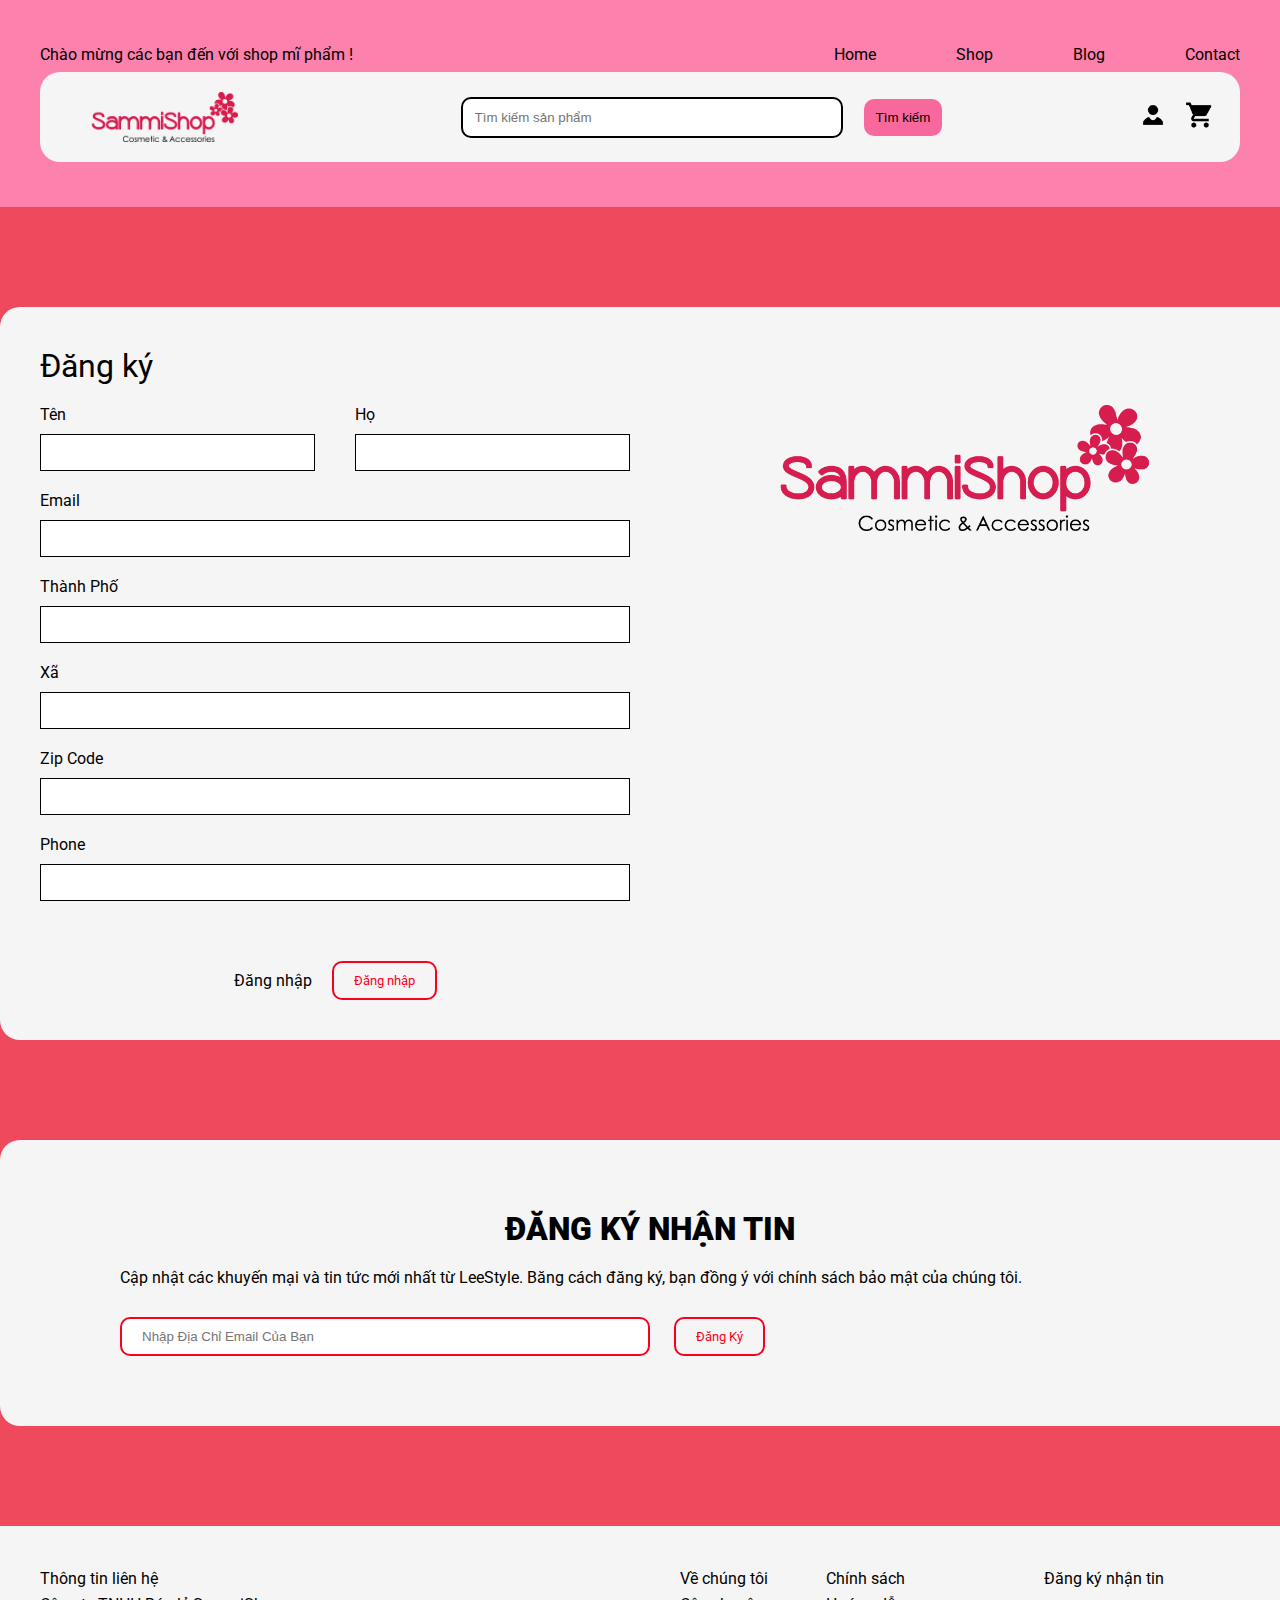
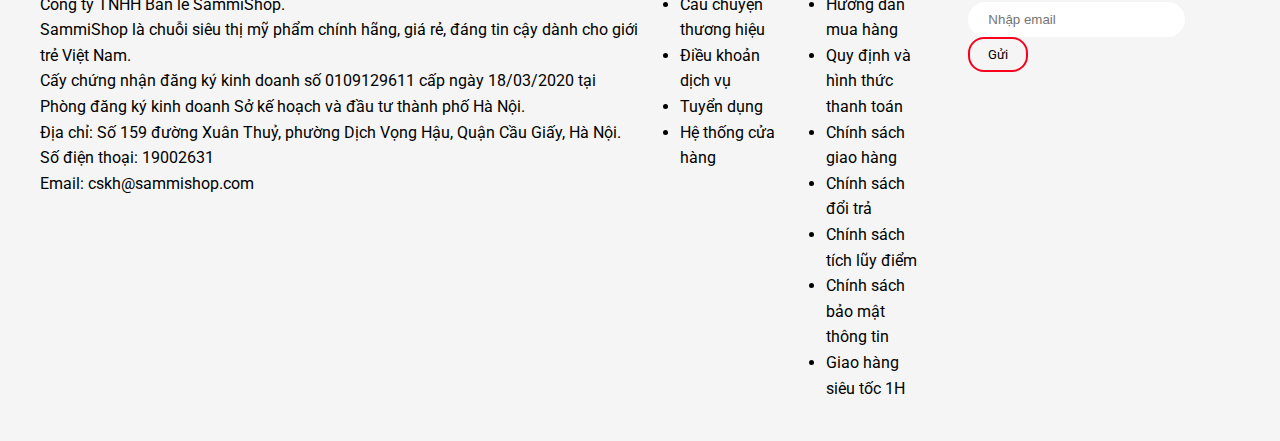
<file: register.html>
<!DOCTYPE html>
<html lang="en">
  <head>
    <meta charset="UTF-8" />
    <meta name="viewport" content="width=device-width, initial-scale=1.0" />
    <title>Đăng ký</title>
    <link rel="stylesheet" href="./assets/css/style.css" />
    <style>
      .error {
        color: red;
        font-size: 0.9em;
      }
    </style>
  </head>
  <body>
    <header class="header">
      <div class="header-container">
        <div class="header-top">
          <p>Chào mừng các bạn đến với shop mĩ phẩm !</p>
          <nav>
            <ul class="nav">
              <li><a href="./index.html">Home</a></li>
              <li><a href="./shop.html">Shop</a></li>
              <li><a href="./blog.html">Blog</a></li>
              <li><a href="./contact.html">Contact</a></li>
            </ul>
          </nav>
        </div>
        <div class="header-bottom">
          <div class="logo">
            <a href="./index.html"><img src="./assets/images/logo.png" alt="" /></a>
          </div>
          <div class="search">
            <input type="text" placeholder="Tìm kiếm sản phẩm" />
            <button type="submit">Tìm kiếm</button>
          </div>
          <div class="other">
            <ul>
              <li>
                <a href="./register.html">
                  <img src="./assets/images/user.png" alt="" />
                </a>
              </li>
              <li>
                <a href="./cart.html">
                  <img src="./assets/images/cart.png" alt="" />
                </a>
              </li>
            </ul>
          </div>
        </div>
      </div>
    </header>

    <section class="product">
      <h1 class="heading">Đăng ký</h1>
      <div class="product-container">
        <div class="product-list" style="--col: 2">
          <div class="form-checkout">
            <form id="registrationForm" action="" method="post">
              <div class="form-group" style="--col: 2">
                <div>
                  <p for="firstName">Tên</p>
                  <input type="text" id="firstName" name="firstName" />
                  <span class="error" id="firstNameError"></span>
                </div>
                <div>
                  <p for="lastName">Họ</p>
                  <input type="text" id="lastName" name="lastName" />
                  <span class="error" id="lastNameError"></span>
                </div>
              </div>
              <div class="form-group" style="--col: 1">
                <div>
                  <p for="email">Email</p>
                  <input type="email" id="email" name="email" />
                  <span class="error" id="emailError"></span>
                </div>
              </div>
              <div class="form-group" style="--col: 1">
                <div>
                  <p for="city">Thành Phố</p>
                  <input type="text" id="city" name="city" />
                  <span class="error" id="cityError"></span>
                </div>
              </div>
              <div class="form-group" style="--col: 1">
                <div>
                  <p for="ward">Xã</p>
                  <input type="text" id="ward" name="ward" />
                  <span class="error" id="wardError"></span>
                </div>
              </div>
              <div class="form-group" style="--col: 1">
                <div>
                  <p for="zip">Zip Code</p>
                  <input type="text" id="zip" name="zip" />
                  <span class="error" id="zipError"></span>
                </div>
              </div>
              <div class="form-group" style="--col: 1">
                <div>
                  <p for="phone">Phone</p>
                  <input type="text" id="phone" name="phone" />
                  <span class="error" id="phoneError"></span>
                </div>
              </div>
              <div class="product-button" style="display: flex; align-items: center">
                <a href="./login.html">Đăng nhập</a>
                <button type="submit" style="margin-left: 2rem">Đăng nhập</button>
              </div>
            </form>
          </div>
          <div>
            <img src="./assets/images/logo.png" style="width: 100%" alt="" />
          </div>
        </div>
      </div>
    </section>

    <section class="product">
      <div class="form">
        <h1 style="text-align: center">Đăng ký nhận tin</h1>
        <p>Cập nhật các khuyến mại và tin tức mới nhất từ LeeStyle. Băng cách đăng ký, bạn đồng ý với chính sách bảo mật của chúng tôi.</p>
        <div>
          <input type="text" class="form-control" style="width: 50%" placeholder="Nhập Địa Chỉ Email Của Bạn" />
          <button class="btn-outline-primary" style="margin-left: 2rem">Đăng Ký</button>
        </div>
      </div>
    </section>
    <footer class="footer">
      <div class="footer-column">
        <p>
          Thông tin liên hệ <br />
          Công ty TNHH Bán lẻ SammiShop.<br />
          SammiShop là chuỗi siêu thị mỹ phẩm chính hãng, giá rẻ, đáng tin cậy dành cho giới trẻ Việt Nam.<br />
          Cấy chứng nhận đăng ký kinh doanh số 0109129611 cấp ngày 18/03/2020 tại Phòng đăng ký kinh doanh Sở kế hoạch và đầu tư thành phố Hà Nội.<br />
          Địa chỉ: Số 159 đường Xuân Thuỷ, phường Dịch Vọng Hậu, Quận Cầu Giấy, Hà Nội.<br />
          Số điện thoại: 19002631 <br />
          Email: cskh@sammishop.com
        </p>
      </div>
      <div class="footer-column">
        <p>Về chúng tôi</p>
        <ul>
          <li>Câu chuyện thương hiệu</li>
          <li>Điều khoản dịch vụ</li>
          <li>Tuyển dụng</li>
          <li>Hệ thống cửa hàng</li>
        </ul>
      </div>
      <div class="footer-column">
        <p>Chính sách</p>
        <ul>
          <li>Hướng dẫn mua hàng</li>
          <li>Quy định và hình thức thanh toán</li>
          <li>Chính sách giao hàng</li>
          <li>Chính sách đổi trả</li>
          <li>Chính sách tích lũy điểm</li>
          <li>Chính sách bảo mật thông tin</li>
          <li>Giao hàng siêu tốc 1H</li>
        </ul>
      </div>
      <div class="footer-column">
        <p style="text-align: center">Đăng ký nhận tin</p>
        <div class="footer-form">
          <input type="text" placeholder="Nhập email" />
          <button>Gửi</button>
        </div>
      </div>
    </footer>

    <script>
      document.getElementById('registrationForm').addEventListener('submit', function (event) {
        let isValid = true;

        // Clear previous errors
        const errorFields = document.querySelectorAll('.error');
        errorFields.forEach((error) => (error.textContent = ''));

        // Validate required fields
        const requiredFields = ['firstName', 'lastName', 'email', 'city', 'ward', 'zip', 'phone'];
        requiredFields.forEach((field) => {
          const value = document.getElementById(field).value.trim();
          if (value === '') {
            document.getElementById(field + 'Error').textContent = field.charAt(0).toUpperCase() + field.slice(1) + ' không được để trống';
            isValid = false;
          }
        });

        // Validate email
        const email = document.getElementById('email').value;
        const emailPattern = /^[^\s@]+@[^\s@]+\.[^\s@]+$/;
        if (!emailPattern.test(email)) {
          document.getElementById('emailError').textContent = 'Email không hợp lệ';
          isValid = false;
        }

        // Optionally validate phone number (Vietnam phone number format)
        const phone = document.getElementById('phone').value;
        const phonePattern = /^(0[3|5|7|8|9])+([0-9]{8})\b/;
        if (!phonePattern.test(phone)) {
          document.getElementById('phoneError').textContent = 'Số điện thoại không hợp lệ';
          isValid = false;
        }

        // Optionally validate zip code (Assuming it should be 5 digits)
        const zip = document.getElementById('zip').value;
        const zipPattern = /^\d{5}$/;
        if (!zipPattern.test(zip)) {
          document.getElementById('zipError').textContent = 'Mã bưu điện không hợp lệ';
          isValid = false;
        }

        // Prevent form submission if validation fails
        if (!isValid) {
          event.preventDefault();
        }
      });
    </script>
  </body>
</html>
</file>
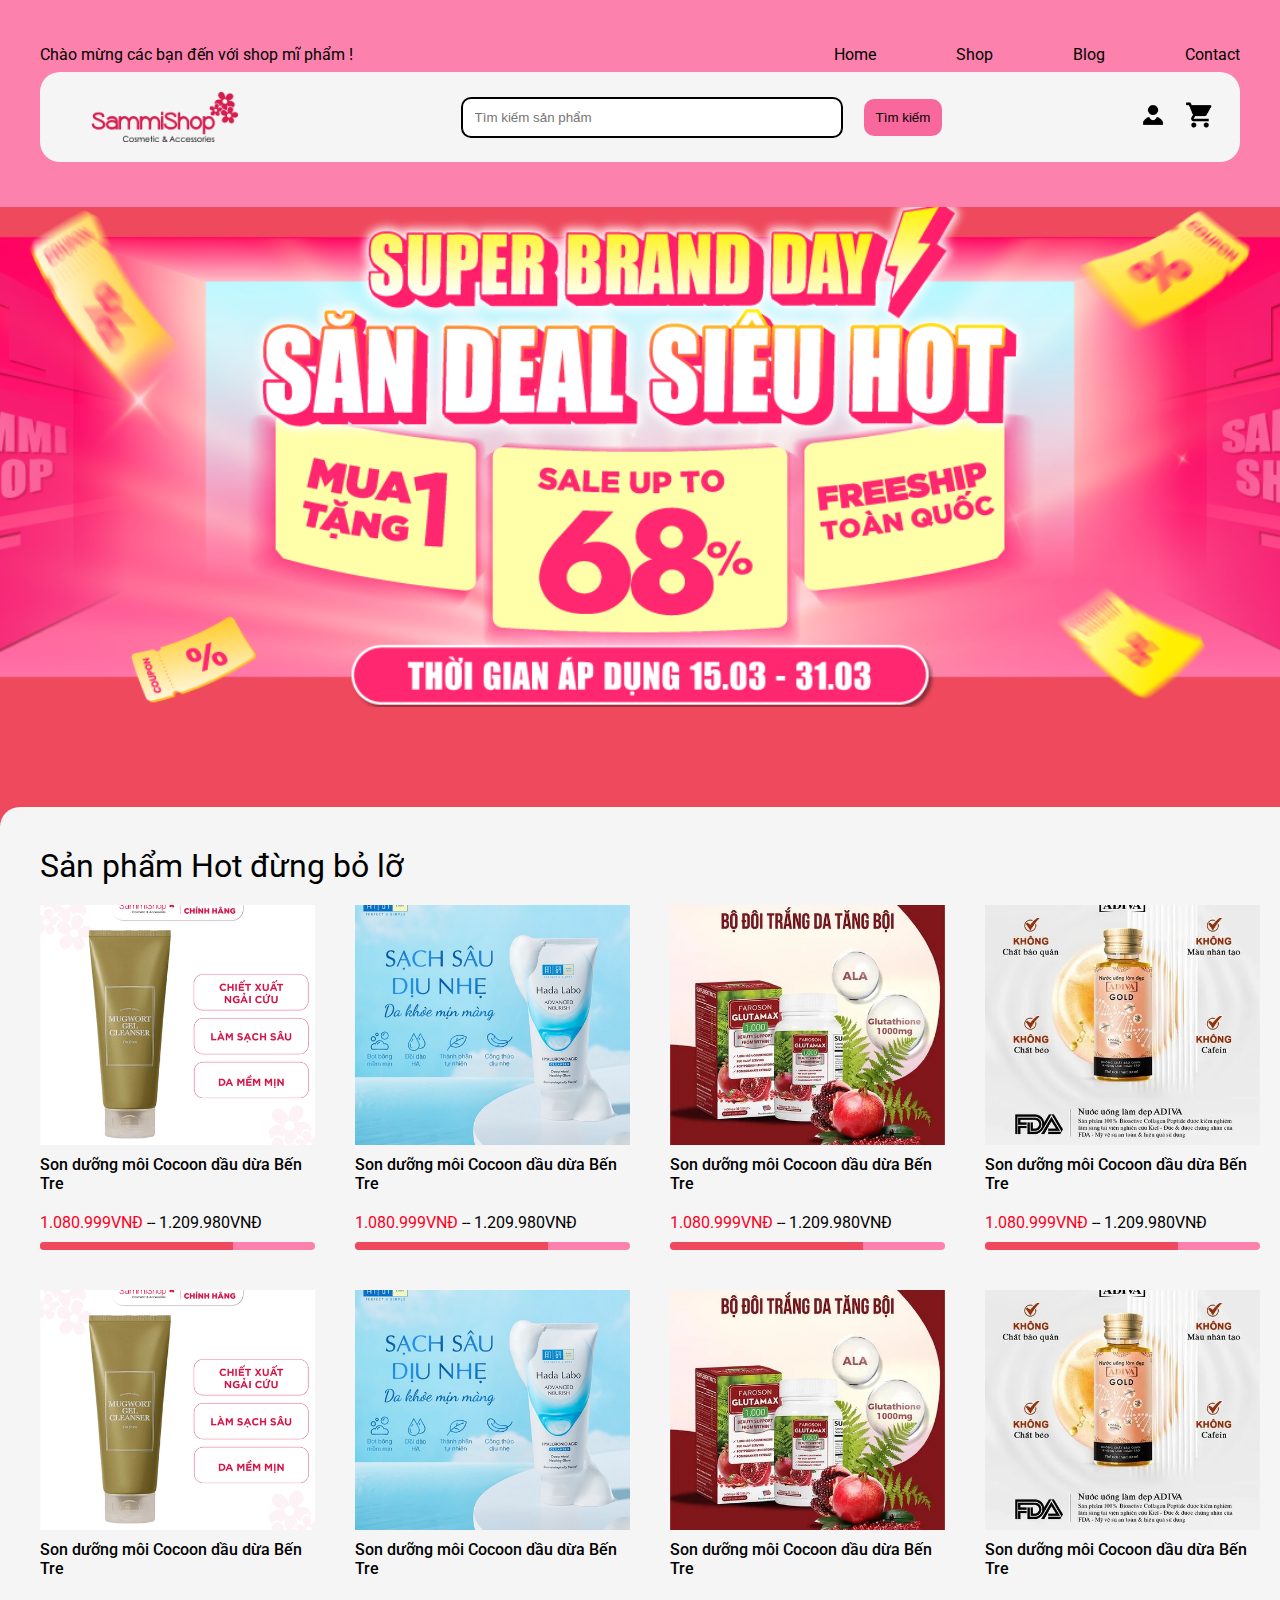
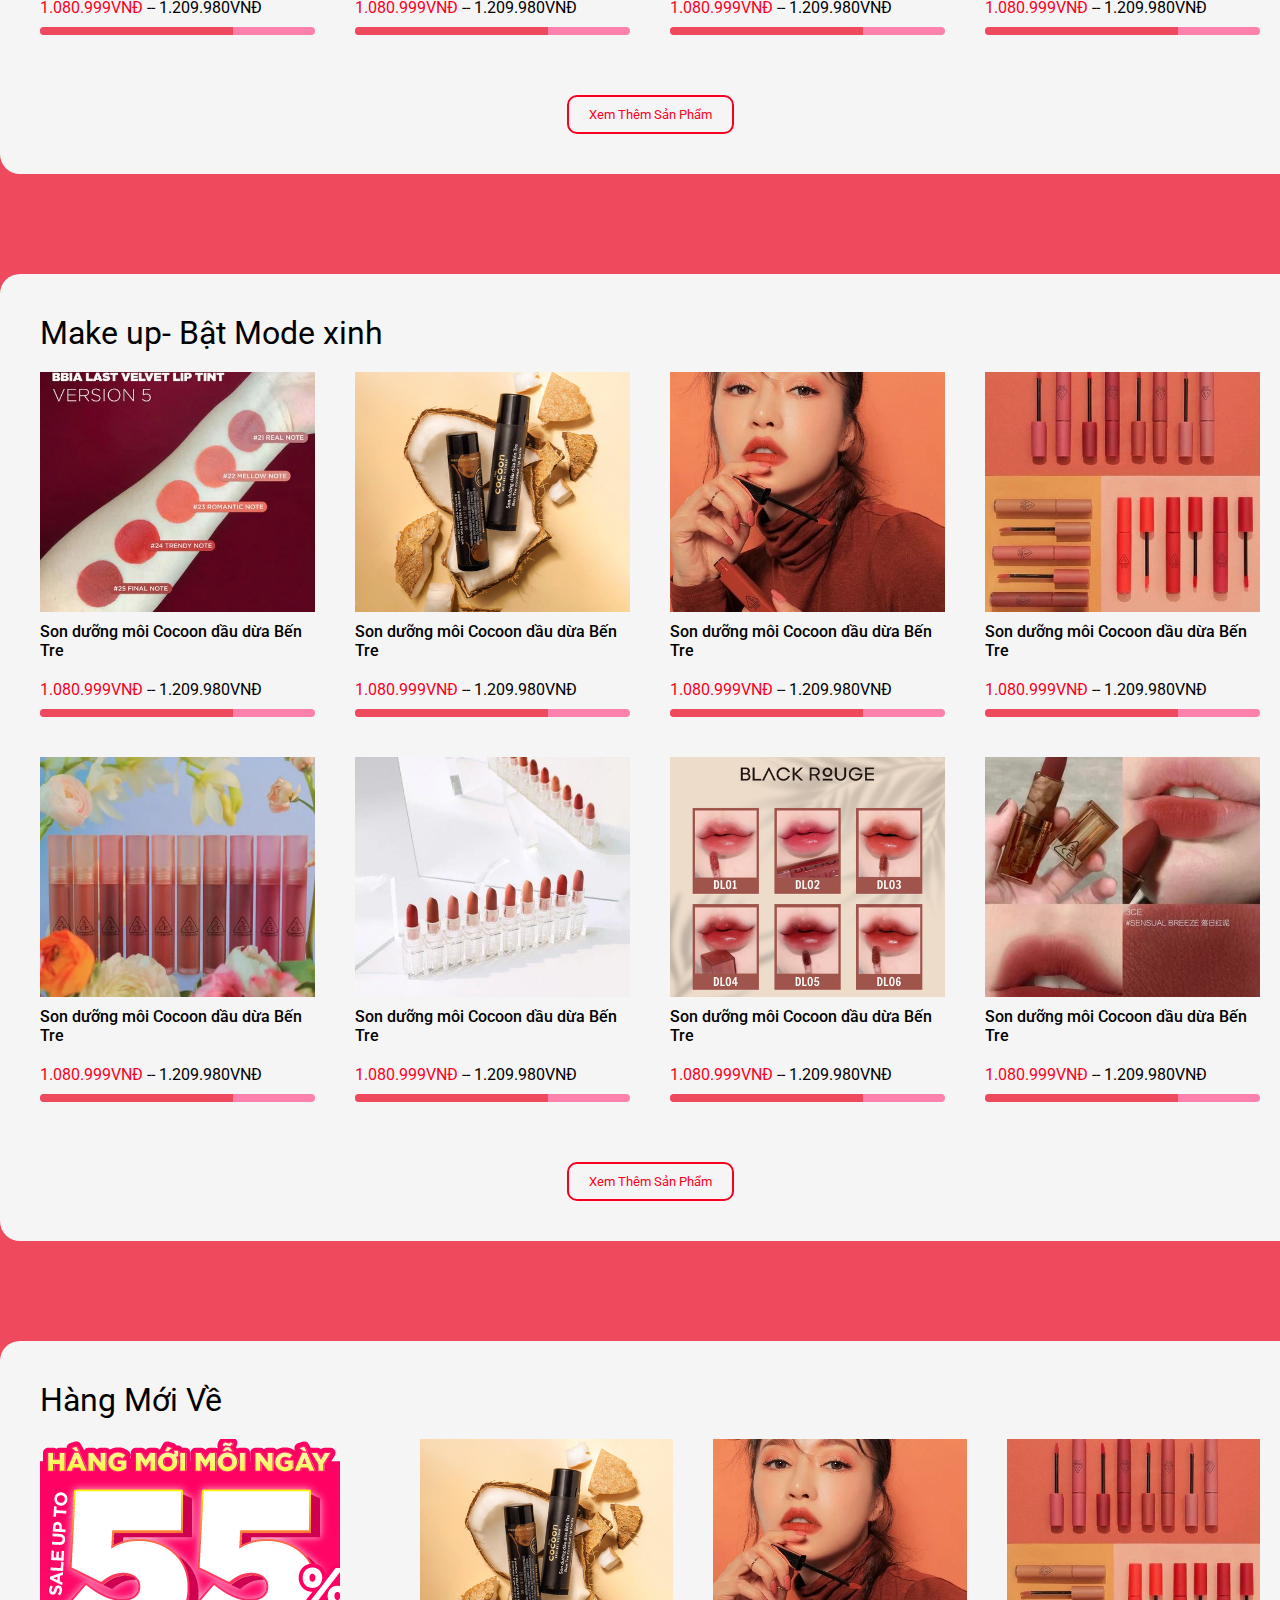
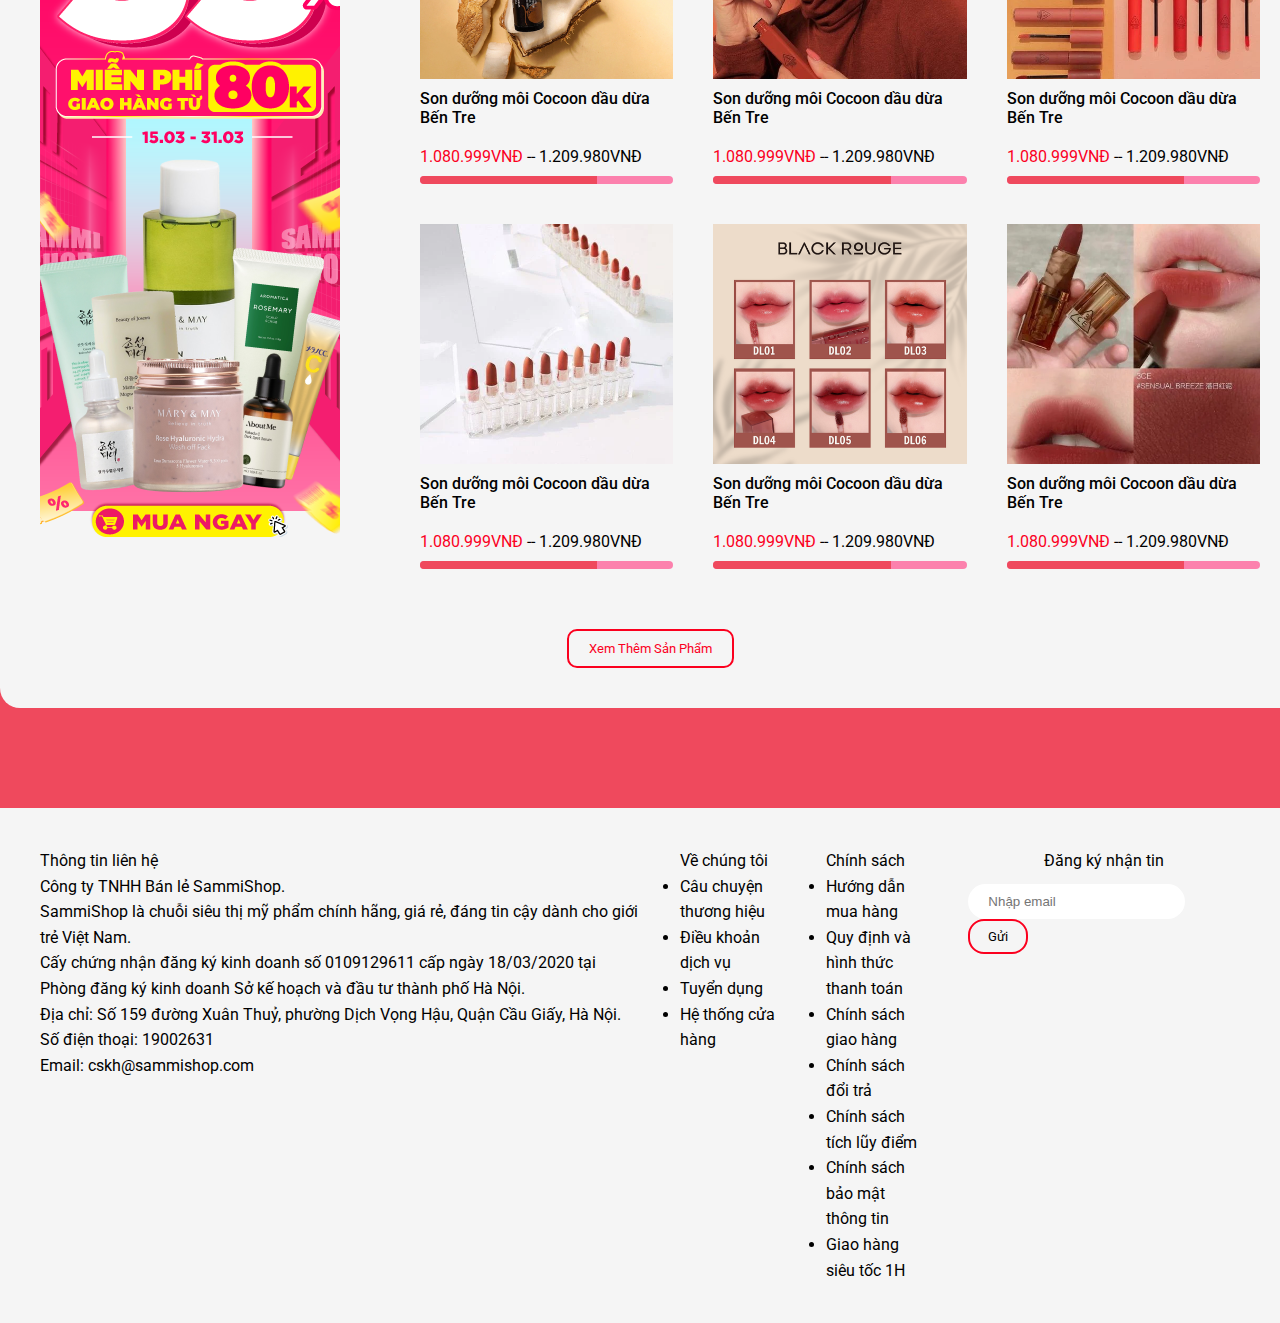
<file: shop.html>
<!DOCTYPE html>
<html lang="en">
  <head>
    <meta charset="UTF-8" />
    <meta name="viewport" content="width=device-width, initial-scale=1.0" />
    <title>Shop</title>
    <link rel="stylesheet" href="./assets/css/style.css" />
  </head>
  <body>
    <header class="header">
      <div class="header-container">
        <div class="header-top">
          <p>Chào mừng các bạn đến với shop mĩ phẩm !</p>
          <nav>
            <ul class="nav">
              <li><a href="./index.html">Home</a></li>
              <li><a href="./shop.html">Shop</a></li>
              <li><a href="./blog.html">Blog</a></li>
              <li><a href="./contact.html">Contact</a></li>
            </ul>
          </nav>
        </div>
        <div class="header-bottom">
          <div class="logo">
            <a href="./index.html"><img src="./assets/images/logo.png" alt="" /></a>
          </div>
          <div class="search">
            <input type="text" placeholder="Tìm kiếm sản phẩm" />
            <button type="submit">Tìm kiếm</button>
          </div>
          <div class="other">
            <ul>
              <li>
                <a href="./register.html">
                  <img src="./assets/images/user.png" alt="" />
                </a>
              </li>
              <li>
                <a href="./cart.html">
                  <img src="./assets/images/cart.png" alt="" />
                </a>
              </li>
            </ul>
          </div>
        </div>
      </div>
    </header>

    <section class="banner"></section>

    <section class="product">
      <h1 class="heading">Sản phẩm Hot đừng bỏ lỡ</h1>
      <div class="product-container">
        <div class="product-list" style="--col: 4">
          <div class="product-item">
            <div class="product-img">
              <img src="./assets/images/9.png" alt="" />
            </div>
            <div class="product-details">
              <a href="./product-detail.html" class="product-name">Son dưỡng môi Cocoon dầu dừa Bến Tre</a>
              <p class="product-price"><span>1.080.999VNĐ</span> -- 1.209.980VNĐ</p>
            </div>
            <div class="line"></div>
          </div>
          <div class="product-item">
            <div class="product-img">
              <img src="./assets/images/10.png" alt="" />
            </div>
            <div class="product-details">
              <a href="./product-detail.html" class="product-name">Son dưỡng môi Cocoon dầu dừa Bến Tre</a>
              <p class="product-price"><span>1.080.999VNĐ</span> -- 1.209.980VNĐ</p>
            </div>
            <div class="line"></div>
          </div>
          <div class="product-item">
            <div class="product-img">
              <img src="./assets/images/11.png" alt="" />
            </div>
            <div class="product-details">
              <a href="./product-detail.html" class="product-name">Son dưỡng môi Cocoon dầu dừa Bến Tre</a>
              <p class="product-price"><span>1.080.999VNĐ</span> -- 1.209.980VNĐ</p>
            </div>
            <div class="line"></div>
          </div>
          <div class="product-item">
            <div class="product-img">
              <img src="./assets/images/12.png" alt="" />
            </div>
            <div class="product-details">
              <a href="./product-detail.html" class="product-name">Son dưỡng môi Cocoon dầu dừa Bến Tre</a>
              <p class="product-price"><span>1.080.999VNĐ</span> -- 1.209.980VNĐ</p>
            </div>
            <div class="line"></div>
          </div>
          <div class="product-item">
            <div class="product-img">
              <img src="./assets/images/9.png" alt="" />
            </div>
            <div class="product-details">
              <a href="./product-detail.html" class="product-name">Son dưỡng môi Cocoon dầu dừa Bến Tre</a>
              <p class="product-price"><span>1.080.999VNĐ</span> -- 1.209.980VNĐ</p>
            </div>
            <div class="line"></div>
          </div>
          <div class="product-item">
            <div class="product-img">
              <img src="./assets/images/10.png" alt="" />
            </div>
            <div class="product-details">
              <a href="./product-detail.html" class="product-name">Son dưỡng môi Cocoon dầu dừa Bến Tre</a>
              <p class="product-price"><span>1.080.999VNĐ</span> -- 1.209.980VNĐ</p>
            </div>
            <div class="line"></div>
          </div>
          <div class="product-item">
            <div class="product-img">
              <img src="./assets/images/11.png" alt="" />
            </div>
            <div class="product-details">
              <a href="./product-detail.html" class="product-name">Son dưỡng môi Cocoon dầu dừa Bến Tre</a>
              <p class="product-price"><span>1.080.999VNĐ</span> -- 1.209.980VNĐ</p>
            </div>
            <div class="line"></div>
          </div>
          <div class="product-item">
            <div class="product-img">
              <img src="./assets/images/12.png" alt="" />
            </div>
            <div class="product-details">
              <a href="./product-detail.html" class="product-name">Son dưỡng môi Cocoon dầu dừa Bến Tre</a>
              <p class="product-price"><span>1.080.999VNĐ</span> -- 1.209.980VNĐ</p>
            </div>
            <div class="line"></div>
          </div>
        </div>
      </div>
      <div class="product-button">
        <button>Xem Thêm Sản Phẩm</button>
      </div>
    </section>

    <section class="product">
      <h1 class="heading">Make up- Bật Mode xinh</h1>
      <div class="product-container">
        <div class="product-list" style="--col: 4">
          <div class="product-item">
            <div class="product-img">
              <img src="./assets/images/7.png" alt="" />
            </div>
            <div class="product-details">
              <a href="./product-detail.html" class="product-name">Son dưỡng môi Cocoon dầu dừa Bến Tre</a>
              <p class="product-price"><span>1.080.999VNĐ</span> -- 1.209.980VNĐ</p>
            </div>
            <div class="line"></div>
          </div>
          <div class="product-item">
            <div class="product-img">
              <img src="./assets/images/1.png" alt="" />
            </div>
            <div class="product-details">
              <a href="./product-detail.html" class="product-name">Son dưỡng môi Cocoon dầu dừa Bến Tre</a>
              <p class="product-price"><span>1.080.999VNĐ</span> -- 1.209.980VNĐ</p>
            </div>
            <div class="line"></div>
          </div>
          <div class="product-item">
            <div class="product-img">
              <img src="./assets/images/2.png" alt="" />
            </div>
            <div class="product-details">
              <a href="./product-detail.html" class="product-name">Son dưỡng môi Cocoon dầu dừa Bến Tre</a>
              <p class="product-price"><span>1.080.999VNĐ</span> -- 1.209.980VNĐ</p>
            </div>
            <div class="line"></div>
          </div>
          <div class="product-item">
            <div class="product-img">
              <img src="./assets/images/3.png" alt="" />
            </div>
            <div class="product-details">
              <a href="./product-detail.html" class="product-name">Son dưỡng môi Cocoon dầu dừa Bến Tre</a>
              <p class="product-price"><span>1.080.999VNĐ</span> -- 1.209.980VNĐ</p>
            </div>
            <div class="line"></div>
          </div>
          <div class="product-item">
            <div class="product-img">
              <img src="./assets/images/8.png" alt="" />
            </div>
            <div class="product-details">
              <a href="./product-detail.html" class="product-name">Son dưỡng môi Cocoon dầu dừa Bến Tre</a>
              <p class="product-price"><span>1.080.999VNĐ</span> -- 1.209.980VNĐ</p>
            </div>
            <div class="line"></div>
          </div>
          <div class="product-item">
            <div class="product-img">
              <img src="./assets/images/4.png" alt="" />
            </div>
            <div class="product-details">
              <a href="./product-detail.html" class="product-name">Son dưỡng môi Cocoon dầu dừa Bến Tre</a>
              <p class="product-price"><span>1.080.999VNĐ</span> -- 1.209.980VNĐ</p>
            </div>
            <div class="line"></div>
          </div>
          <div class="product-item">
            <div class="product-img">
              <img src="./assets/images/5.png" alt="" />
            </div>
            <div class="product-details">
              <a href="./product-detail.html" class="product-name">Son dưỡng môi Cocoon dầu dừa Bến Tre</a>
              <p class="product-price"><span>1.080.999VNĐ</span> -- 1.209.980VNĐ</p>
            </div>
            <div class="line"></div>
          </div>
          <div class="product-item">
            <div class="product-img">
              <img src="./assets/images/6.png" alt="" />
            </div>
            <div class="product-details">
              <a href="./product-detail.html" class="product-name">Son dưỡng môi Cocoon dầu dừa Bến Tre</a>
              <p class="product-price"><span>1.080.999VNĐ</span> -- 1.209.980VNĐ</p>
            </div>
            <div class="line"></div>
          </div>
        </div>
      </div>
      <div class="product-button">
        <button>Xem Thêm Sản Phẩm</button>
      </div>
    </section>

    <section class="product">
      <h1 class="heading">Hàng Mới Về</h1>
      <div class="product-container">
        <div class="product-banner"></div>
        <div class="product-list" style="--col: 3">
          <div class="product-item">
            <div class="product-img">
              <img src="./assets/images/1.png" alt="" />
            </div>
            <div class="product-details">
              <a href="./product-detail.html" class="product-name">Son dưỡng môi Cocoon dầu dừa Bến Tre</a>
              <p class="product-price"><span>1.080.999VNĐ</span> -- 1.209.980VNĐ</p>
            </div>
            <div class="line"></div>
          </div>
          <div class="product-item">
            <div class="product-img">
              <img src="./assets/images/2.png" alt="" />
            </div>
            <div class="product-details">
              <a href="./product-detail.html" class="product-name">Son dưỡng môi Cocoon dầu dừa Bến Tre</a>
              <p class="product-price"><span>1.080.999VNĐ</span> -- 1.209.980VNĐ</p>
            </div>
            <div class="line"></div>
          </div>
          <div class="product-item">
            <div class="product-img">
              <img src="./assets/images/3.png" alt="" />
            </div>
            <div class="product-details">
              <a href="./product-detail.html" class="product-name">Son dưỡng môi Cocoon dầu dừa Bến Tre</a>
              <p class="product-price"><span>1.080.999VNĐ</span> -- 1.209.980VNĐ</p>
            </div>
            <div class="line"></div>
          </div>
          <div class="product-item">
            <div class="product-img">
              <img src="./assets/images/4.png" alt="" />
            </div>
            <div class="product-details">
              <a href="./product-detail.html" class="product-name">Son dưỡng môi Cocoon dầu dừa Bến Tre</a>
              <p class="product-price"><span>1.080.999VNĐ</span> -- 1.209.980VNĐ</p>
            </div>
            <div class="line"></div>
          </div>
          <div class="product-item">
            <div class="product-img">
              <img src="./assets/images/5.png" alt="" />
            </div>
            <div class="product-details">
              <a href="./product-detail.html" class="product-name">Son dưỡng môi Cocoon dầu dừa Bến Tre</a>
              <p class="product-price"><span>1.080.999VNĐ</span> -- 1.209.980VNĐ</p>
            </div>
            <div class="line"></div>
          </div>
          <div class="product-item">
            <div class="product-img">
              <img src="./assets/images/6.png" alt="" />
            </div>
            <div class="product-details">
              <a href="./product-detail.html" class="product-name">Son dưỡng môi Cocoon dầu dừa Bến Tre</a>
              <p class="product-price"><span>1.080.999VNĐ</span> -- 1.209.980VNĐ</p>
            </div>
            <div class="line"></div>
          </div>
        </div>
      </div>
      <div class="product-button">
        <button>Xem Thêm Sản Phẩm</button>
      </div>
    </section>

    <footer class="footer">
      <div class="footer-column">
        <p>
          Thông tin liên hệ <br />
          Công ty TNHH Bán lẻ SammiShop.<br />
          SammiShop là chuỗi siêu thị mỹ phẩm chính hãng, giá rẻ, đáng tin cậy dành cho giới trẻ Việt Nam.<br />
          Cấy chứng nhận đăng ký kinh doanh số 0109129611 cấp ngày 18/03/2020 tại Phòng đăng ký kinh doanh Sở kế hoạch và đầu tư thành phố Hà Nội.<br />
          Địa chỉ: Số 159 đường Xuân Thuỷ, phường Dịch Vọng Hậu, Quận Cầu Giấy, Hà Nội.<br />
          Số điện thoại: 19002631 <br />
          Email: cskh@sammishop.com
        </p>
      </div>
      <div class="footer-column">
        <p>Về chúng tôi</p>
        <ul>
          <li>Câu chuyện thương hiệu</li>
          <li>Điều khoản dịch vụ</li>
          <li>Tuyển dụng</li>
          <li>Hệ thống cửa hàng</li>
        </ul>
      </div>
      <div class="footer-column">
        <p>Chính sách</p>
        <ul>
          <li>Hướng dẫn mua hàng</li>
          <li>Quy định và hình thức thanh toán</li>
          <li>Chính sách giao hàng</li>
          <li>Chính sách đổi trả</li>
          <li>Chính sách tích lũy điểm</li>
          <li>Chính sách bảo mật thông tin</li>
          <li>Giao hàng siêu tốc 1H</li>
        </ul>
      </div>
      <div class="footer-column">
        <p style="text-align: center">Đăng ký nhận tin</p>
        <div class="footer-form">
          <input type="text" placeholder="Nhập email" />
          <button>Gửi</button>
        </div>
      </div>
    </footer>
  </body>
</html>
</file>
<file: assets/css/style.css>
@import url('https://fonts.googleapis.com/css2?family=Roboto:ital,wght@0,100;0,300;0,400;0,500;0,700;0,900;1,100;1,300;1,400;1,500;1,700;1,900&display=swap');

* {
  padding: 0;
  margin: 0;
  box-sizing: border-box;
  text-decoration: none;
  color: #000;
  font-weight: 400;
}

html {
  font-size: 62.5%;
}

body {
  font-family: 'Roboto', sans-serif;
  font-size: 1.6rem;
  scroll-behavior: smooth;
  background-color: #ef495d;
}

.header {
  background-color: #fc81ad;
  padding: 4.5rem 0;
}

.header-container {
  width: 1200px;
  margin: 0 auto;
}

.header-top {
  display: flex;
  align-items: center;
  justify-content: space-between;
  margin-bottom: 8px;
}

.nav {
  display: flex;
  column-gap: 8rem;
  list-style: none;
}

.header-bottom {
  display: flex;
  align-items: center;
  justify-content: space-between;
  background-color: #f5f5f5;
  border-radius: 2rem;
  padding: 2rem 2.5rem;
}

.logo {
  width: 200px;
  height: 50px;
}

.logo img {
  width: 100%;
  height: 100%;
  object-fit: cover;
}

.search input {
  width: 382px;
  outline: none;
  padding: 11px 12px;
  border-radius: 1rem;
  border: 2px solid #000;
}

.search button {
  border: none;
  outline: none;
  background-color: #f9689c;
  padding: 11px 12px;
  border-radius: 1rem;
  margin-left: 17px;
}

.other ul {
  display: flex;
  column-gap: 17px;
  list-style: none;
}

.other img {
  width: 30px;
  height: 30px;
}

.banner {
  background-image: url('./../images/banner.png');
  background-position: center;
  background-repeat: no-repeat;
  background-size: cover;
  height: 500px;
}

.product {
  width: 1300px;
  margin: 10rem auto;
  background-color: #f5f5f5;
  border-radius: 2rem;
  padding: 4rem;
}

.product-container:has(> .product-banner) {
  display: grid;
  grid-template-columns: 300px auto;
  column-gap: 8rem;
}

.heading {
  padding-bottom: 2rem;
}

.product-banner {
  background-image: url('./../images/banner_2.png');
  background-position: center;
  background-repeat: no-repeat;
  background-size: cover;
  height: 700px;
}

.product-list {
  width: 100%;
  display: grid;
  grid-template-columns: repeat(var(--col), 1fr);
  gap: 4rem;
}

.product-img {
  width: 100%;
  height: 240px;
}

.product-img img {
  width: 100%;
  height: 100%;
  object-fit: cover;
}

.product-details {
  display: flex;
  flex-direction: column;
  row-gap: 2rem;
  padding: 1rem 0;
}

.product-name {
  font-weight: 500;
}

.product-price span {
  color: #fb001e;
}

.line {
  position: relative;
  width: 100%;
  height: 8px;
  border-radius: 2rem;
  background-color: #fc81ad;
  overflow: hidden;
}

.line::before {
  content: '';
  position: absolute;
  width: 70%;
  height: 100%;
  background-color: #ef495d;
}

.product-button {
  display: flex;
  justify-content: center;
  margin-top: 6rem;
}

.product-button button,
.btn-outline-primary {
  padding: 1rem 2rem;
  border-radius: 1rem;
  border: 2px solid #fb001e;
  color: #fb001e;
  font-family: inherit;
  background-color: transparent;
}

.footer {
  background-color: #f5f5f5;
  padding: 4rem;
  display: grid;
  grid-template-columns: 600px auto auto auto;
  gap: 4rem;
}

.footer-column {
  line-height: 1.6;
}

.footer-form input {
  border: none;
  border-radius: 2rem;
  background-color: #fff;
  padding: 1rem 2rem;
  margin-top: 1rem;
  outline: none;
}

.footer-form button {
  padding: 0.8rem 1.8rem;
  border-radius: 1.6rem;
  border: 2px solid #fb001e;
  font-family: inherit;
  background-color: transparent;
}

.product-detail-img {
  display: grid;
  grid-template-columns: repeat(2, 1fr);
  gap: 4rem;
}

.product-detail-img img {
  width: 100%;
  height: 100%;
  object-fit: cover;
}

.product-detail-info {
  display: flex;
  flex-direction: column;
  row-gap: 2rem;
}

.product-detail-info h3 {
  font-weight: 500;
}

.product-detail-info p span {
  color: #fb001e;
}

.cart-header {
  display: grid;
  grid-template-columns: 80px 1fr 1fr 1fr 1fr 30px;
  gap: 1rem;
  border: 2px solid #fb001e;
  padding: 1rem 0;
}

.head-column {
  color: #fb001e;
}

.cart-body {
  display: grid;
  grid-template-columns: 80px 1fr 1fr 1fr 1fr 30px;
  gap: 1rem;
}

.body-column {
  align-self: center;
  margin-top: 3rem;
}

.amount {
  border: 2px solid #fb001e;
  padding: 2rem 6rem;
  text-align: center;
  height: max-content;
}

.amount p {
  display: flex;
  justify-content: space-between;
  margin: 2rem;
}

.form-control {
  border: 2px solid #fb001e;
  border-radius: 1rem;
  background-color: #fff;
  padding: 1rem 2rem;
  margin-top: 1rem;
  outline: none;
}

.product .form {
  padding: 3rem 8rem;
  display: flex;
  flex-direction: column;
  row-gap: 2rem;
}

.product .form h1 {
  font-weight: 900;
  text-transform: uppercase;
}

.form-group {
  display: grid;
  grid-template-columns: repeat(var(--col), 1fr);
  margin-bottom: 2rem;
  column-gap: 4rem;
}

.form-group input {
  padding: 1rem;
  border: 1px solid #000;
  outline: none;
  margin-top: 1rem;
  width: 100%;
}
</file>
